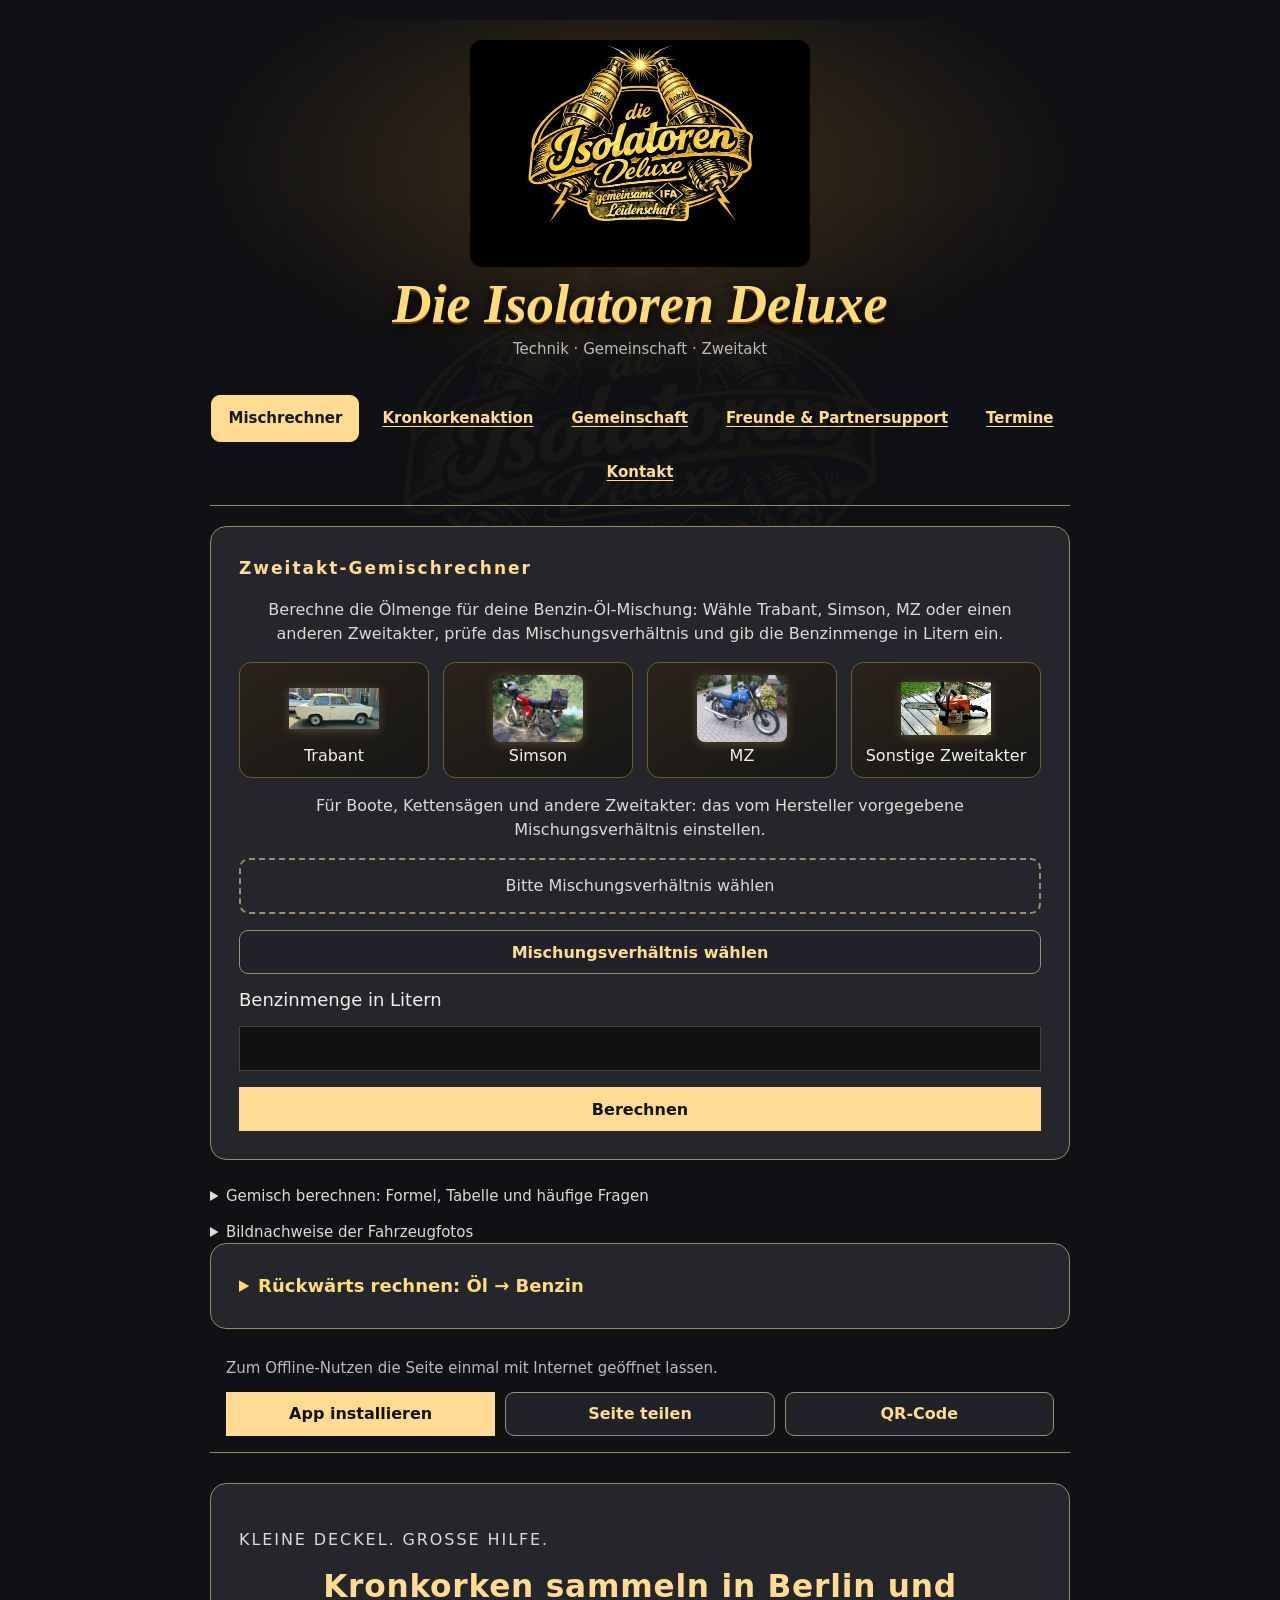
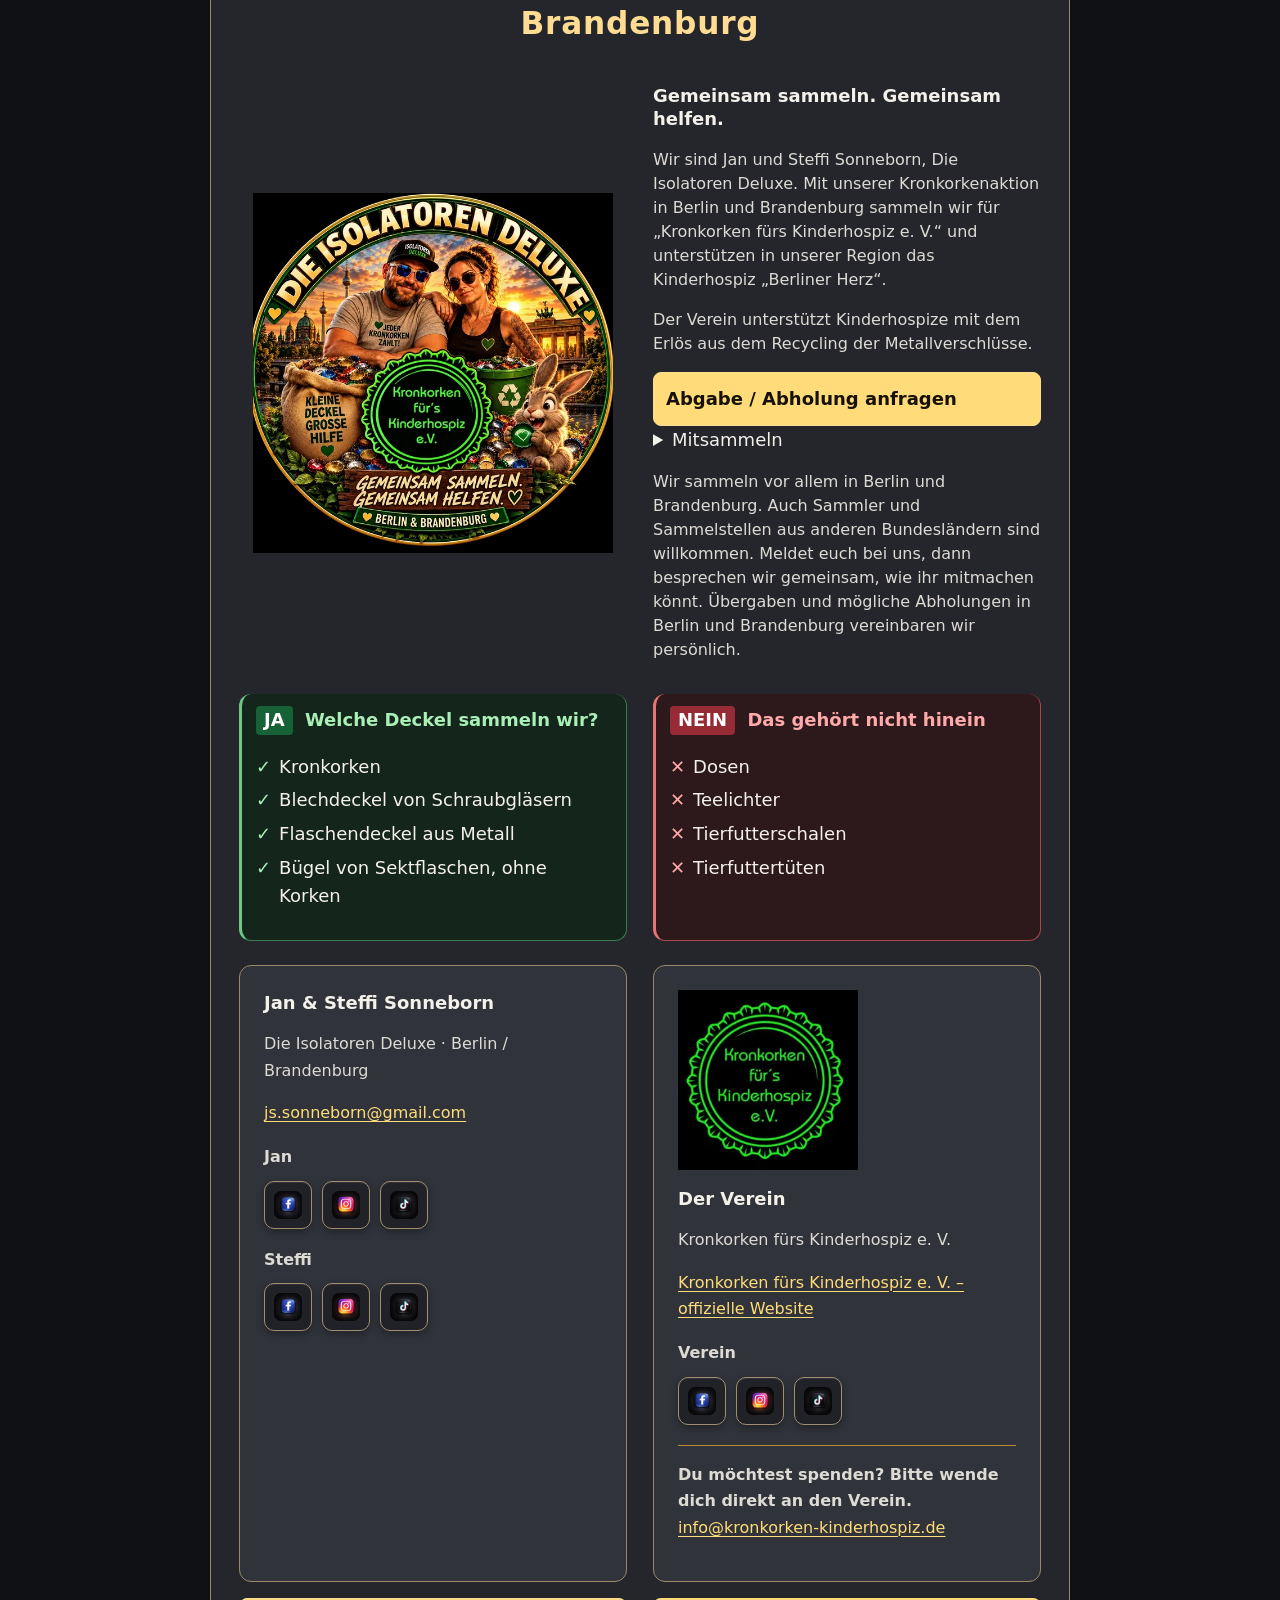
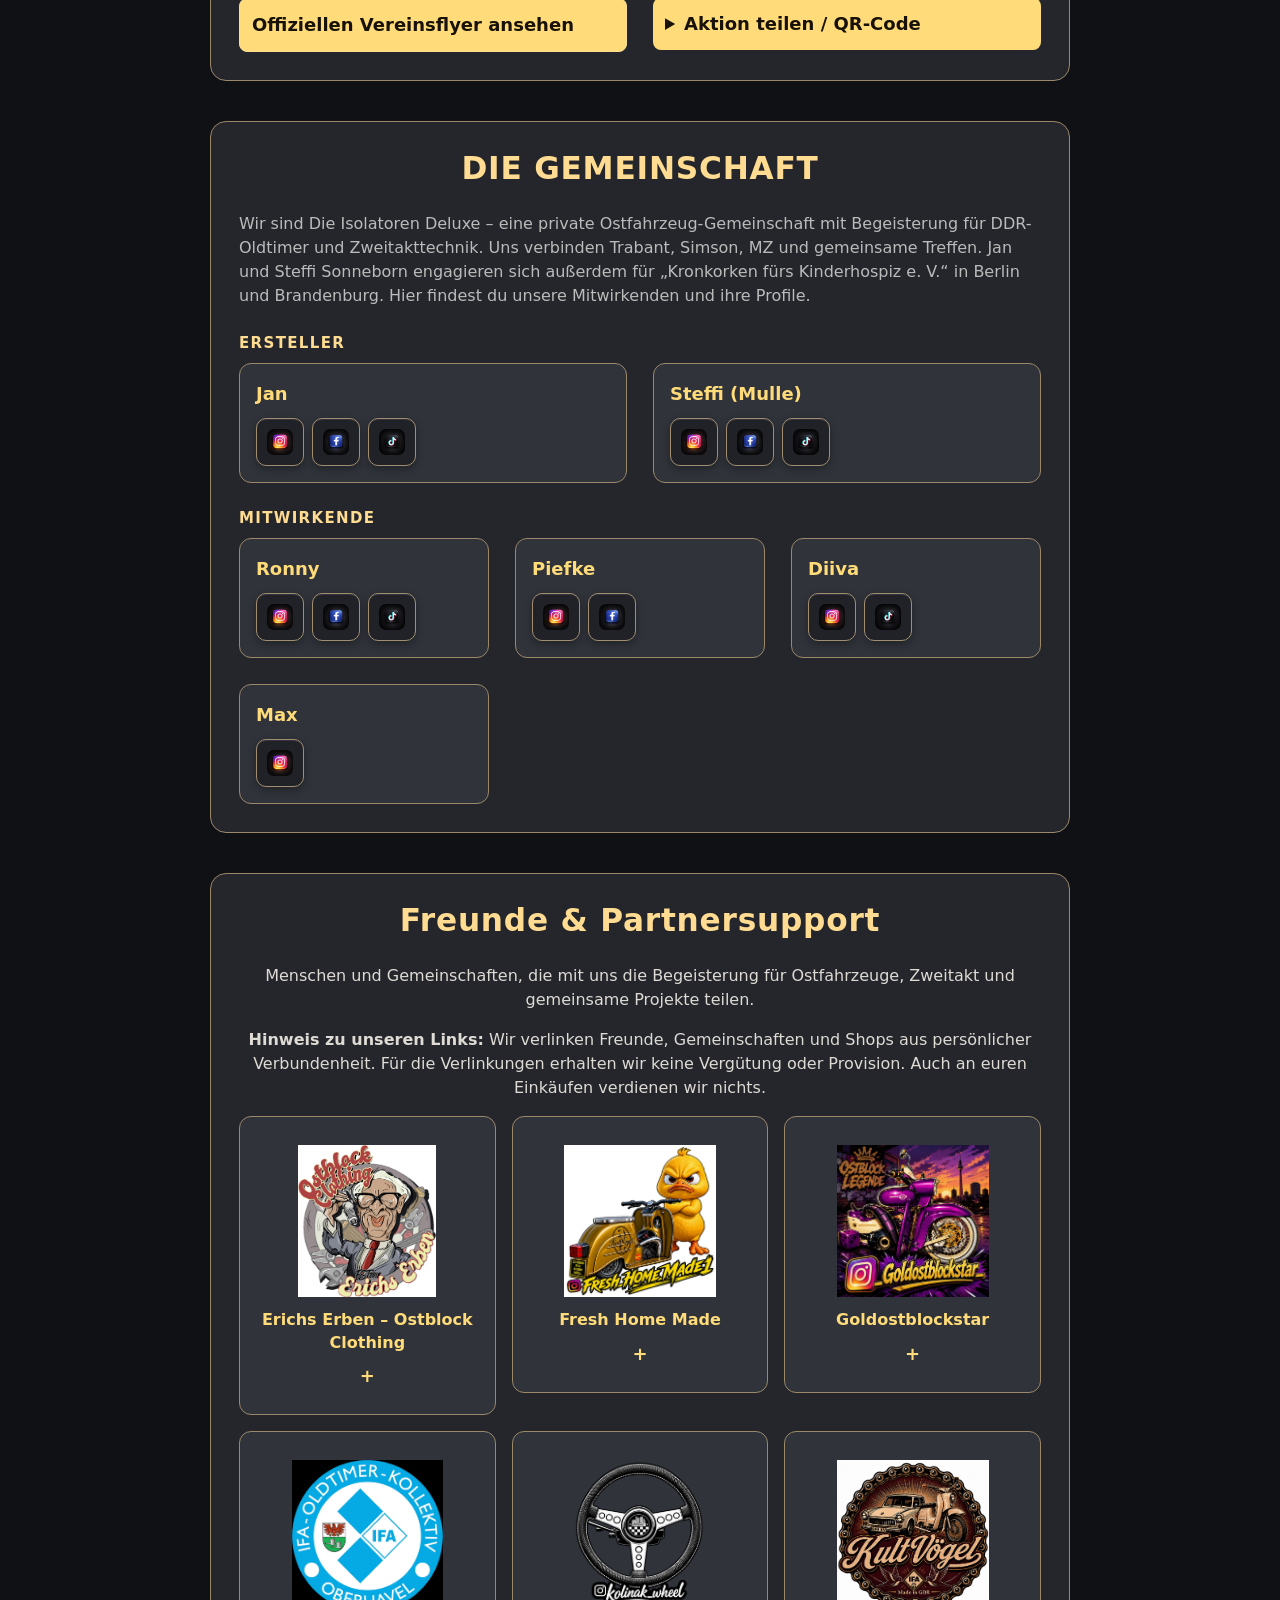
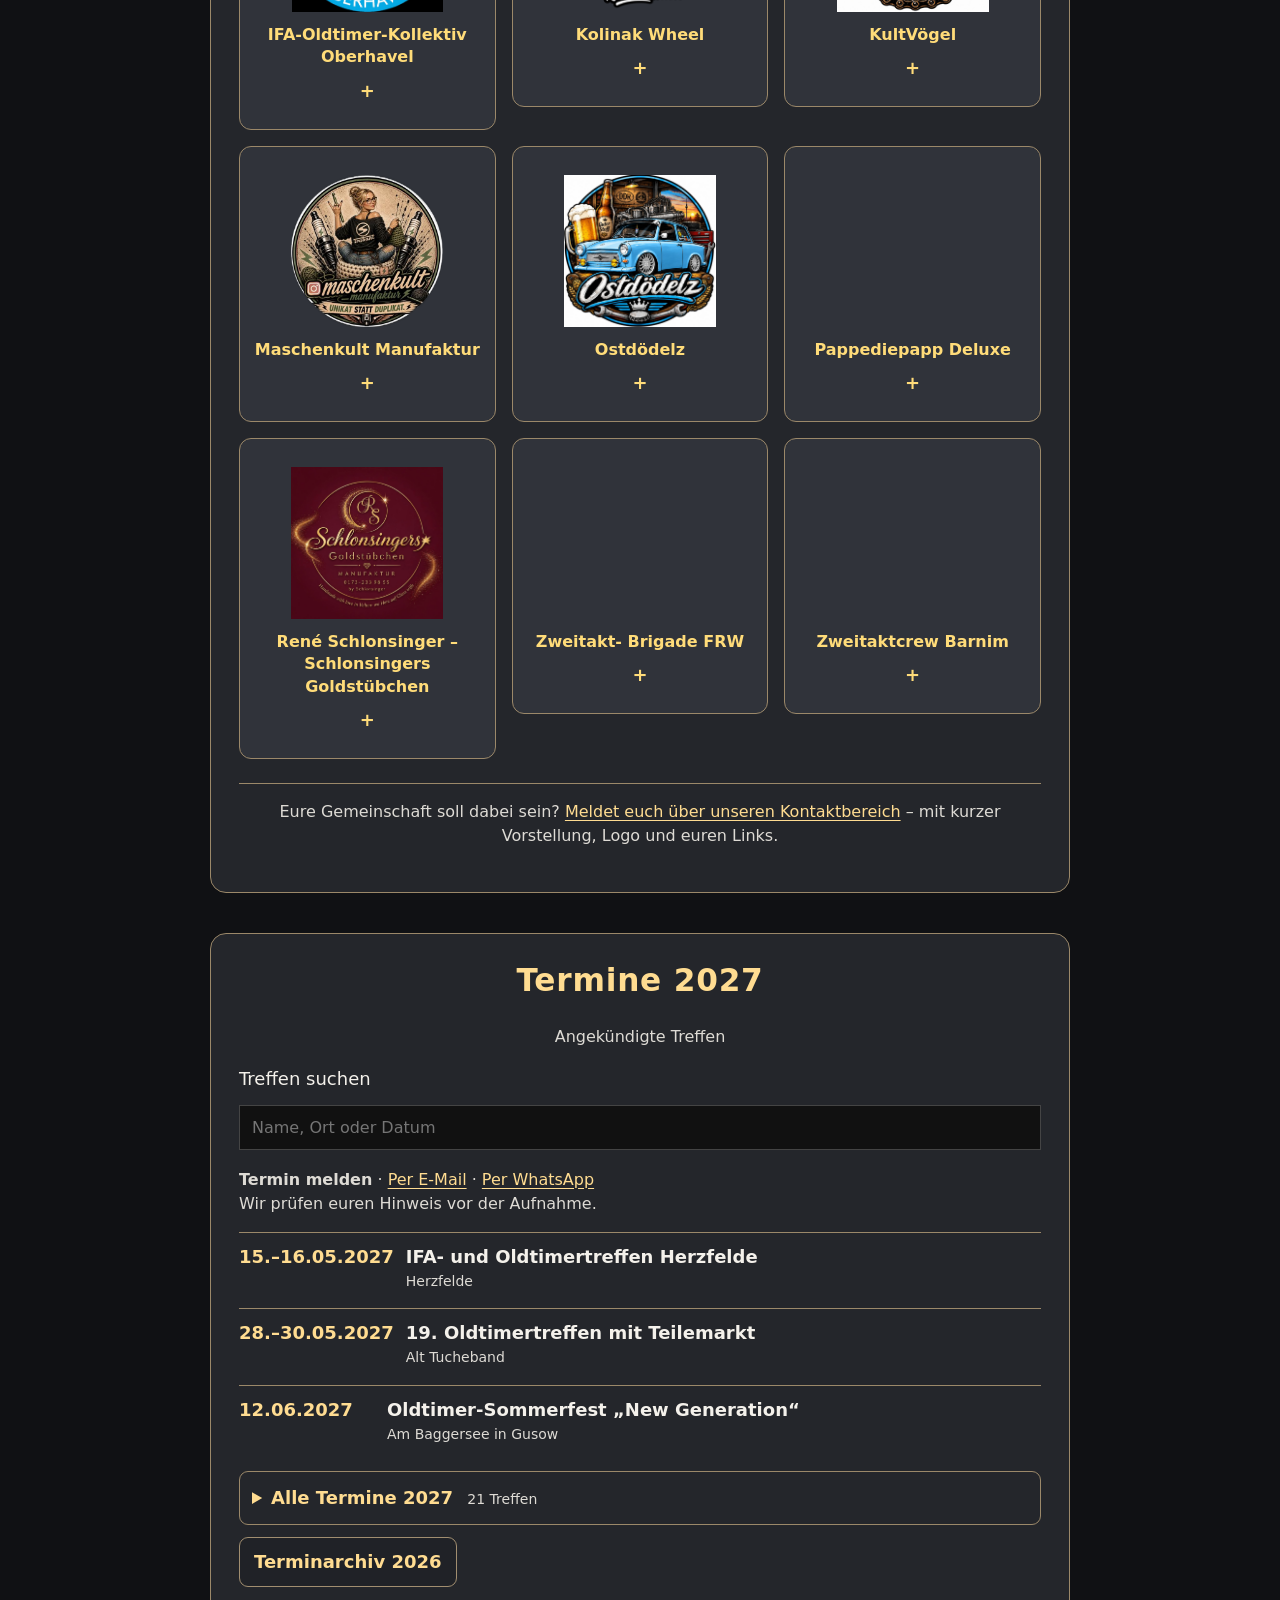
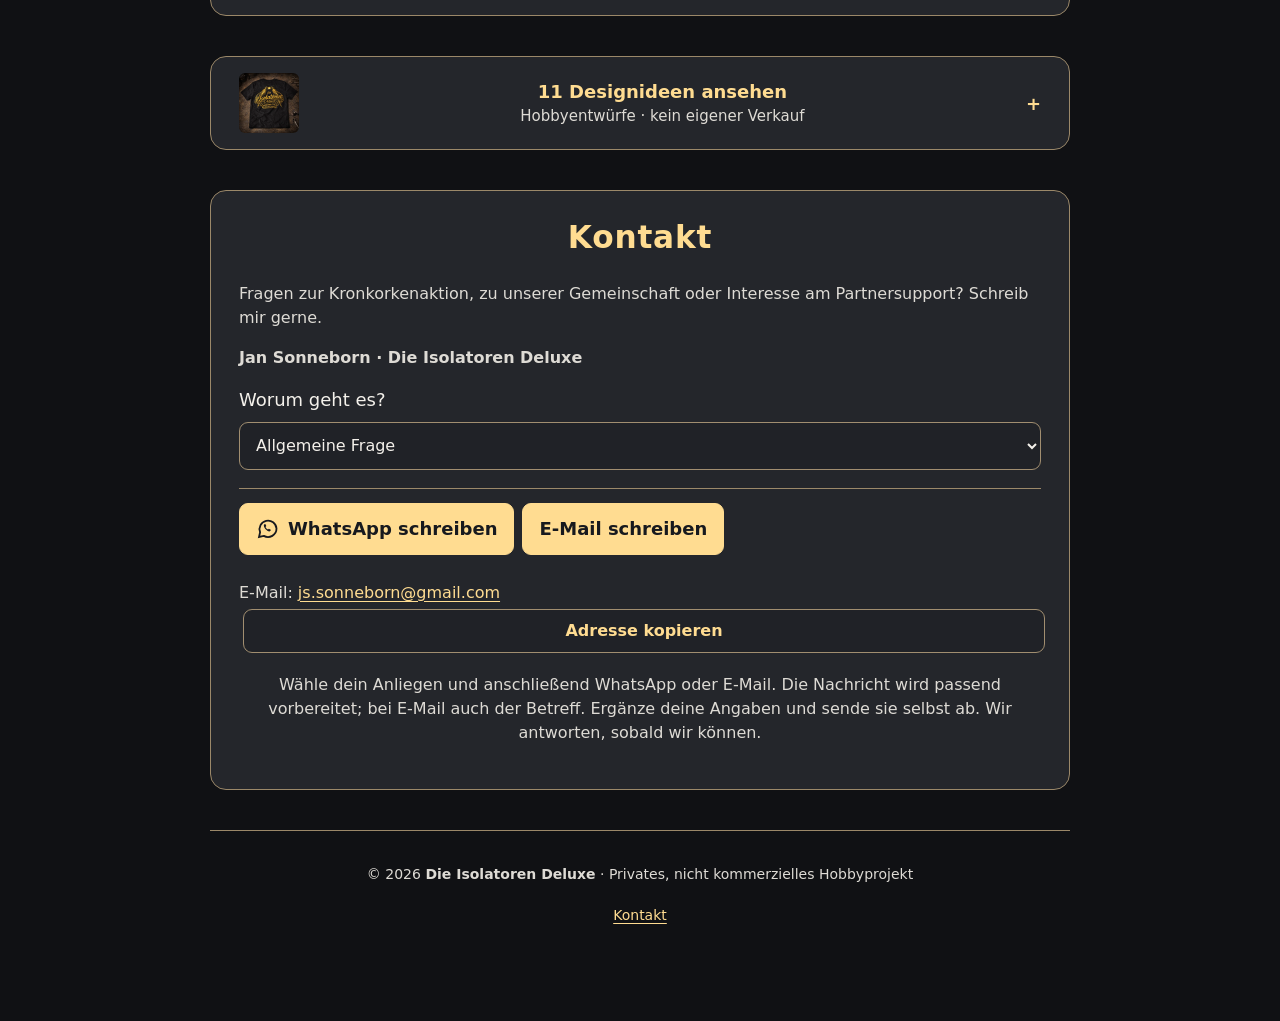
<file: index.html>
<!DOCTYPE html>
<html lang="de">
<head>
  <link rel="sitemap" type="application/xml" href="sitemap.xml">
  <meta charset="UTF-8">
  <meta name="viewport" content="width=device-width, initial-scale=1.0, viewport-fit=cover">

  <!-- TITLE & SEO -->
  <title>Die Isolatoren Deluxe | Zweitakt-Gemischrechner &amp; Gemeinschaft</title>
  <meta name="description" content="Die Isolatoren Deluxe: Ostfahrzeug-Gemeinschaft, kostenloser Zweitakt-Gemischrechner für Trabant, Simson und MZ, Treffen und Kronkorkenaktion in Berlin/Brandenburg.">
  <link rel="canonical" href="https://dieisolatorendeluxe.github.io/isolatoren-deluxe/">
  <meta name="robots" content="index, follow, max-image-preview:large">
  <meta name="author" content="Die Isolatoren Deluxe">
  <meta name="theme-color" content="#0e0e0e">

  <!-- FAVICONS -->
  <link rel="icon" href="app-icon.ico" type="image/x-icon">
  <link rel="icon" href="app-icon-192.png" type="image/png" sizes="192x192">
  <link rel="apple-touch-icon" href="app-icon-180.png" sizes="180x180">

  <!-- PWA / MANIFEST -->
  <link rel="manifest" href="manifest.json">

  <!-- APPLE WEB APP -->
  <meta name="apple-mobile-web-app-capable" content="yes">
  <meta name="apple-mobile-web-app-status-bar-style" content="black">
  <meta name="apple-mobile-web-app-title" content="Gemischrechner">

  <!-- SOCIAL SHARING -->
  <meta property="og:type" content="website">
  <meta property="og:locale" content="de_DE">
  <meta property="og:site_name" content="Die Isolatoren Deluxe">
  <meta property="og:url" content="https://dieisolatorendeluxe.github.io/isolatoren-deluxe/">
  <meta property="og:title" content="Die Isolatoren Deluxe | Zweitakt-Gemischrechner &amp; Gemeinschaft">
  <meta property="og:description" content="Die Isolatoren Deluxe: Ostfahrzeug-Gemeinschaft, kostenloser Zweitakt-Gemischrechner für Trabant, Simson und MZ, Treffen und Kronkorkenaktion in Berlin/Brandenburg.">
  <meta property="og:image" content="https://dieisolatorendeluxe.github.io/isolatoren-deluxe/isolatoren-deluxe-vorschau.jpg">
  <meta property="og:image:alt" content="Die Isolatoren Deluxe – Original-Logo, Zweitakt und Gemeinschaft">
  <meta property="og:image:width" content="1200">
  <meta property="og:image:height" content="630">
  <meta property="og:image:type" content="image/jpeg">
  <meta name="twitter:card" content="summary_large_image">
  <meta name="twitter:title" content="Die Isolatoren Deluxe | Zweitakt-Gemischrechner &amp; Gemeinschaft">
  <meta name="twitter:description" content="Die Isolatoren Deluxe: Ostfahrzeug-Gemeinschaft, kostenloser Zweitakt-Gemischrechner für Trabant, Simson und MZ, Treffen und Kronkorkenaktion in Berlin/Brandenburg.">
  <meta name="twitter:image" content="https://dieisolatorendeluxe.github.io/isolatoren-deluxe/isolatoren-deluxe-vorschau.jpg">
  <meta name="twitter:image:alt" content="Die Isolatoren Deluxe – Original-Logo, Zweitakt und Gemeinschaft">

  <!-- SCHEMA.ORG -->
  <script type="application/ld+json">
{
  "@context": "https://schema.org",
  "@graph": [
    {
      "@type": "Organization",
      "@id": "https://dieisolatorendeluxe.github.io/isolatoren-deluxe/#gemeinschaft-identitaet",
      "name": "Die Isolatoren Deluxe",
      "alternateName": [
        "Isolatoren Deluxe",
        "DieIsolatorenDeluxe"
      ],
      "url": "https://dieisolatorendeluxe.github.io/isolatoren-deluxe/",
      "logo": "https://dieisolatorendeluxe.github.io/isolatoren-deluxe/logo.png",
      "description": "Private Ostfahrzeug-Gemeinschaft mit Begeisterung für DDR-Oldtimer und Zweitakttechnik. Kein kommerzieller Anbieter."
    },
    {
      "@type": "WebSite",
      "@id": "https://dieisolatorendeluxe.github.io/isolatoren-deluxe/#website",
      "url": "https://dieisolatorendeluxe.github.io/isolatoren-deluxe/",
      "name": "Die Isolatoren Deluxe",
      "inLanguage": "de",
      "publisher": {
        "@id": "https://dieisolatorendeluxe.github.io/isolatoren-deluxe/#gemeinschaft-identitaet"
      }
    },
    {
      "@type": "WebPage",
      "@id": "https://dieisolatorendeluxe.github.io/isolatoren-deluxe/",
      "url": "https://dieisolatorendeluxe.github.io/isolatoren-deluxe/",
      "name": "Die Isolatoren Deluxe | Zweitakt-Gemischrechner & Gemeinschaft",
      "description": "Die Isolatoren Deluxe: Ostfahrzeug-Gemeinschaft, kostenloser Zweitakt-Gemischrechner für Trabant, Simson und MZ, Treffen und Kronkorkenaktion in Berlin/Brandenburg.",
      "inLanguage": "de",
      "isPartOf": {
        "@id": "https://dieisolatorendeluxe.github.io/isolatoren-deluxe/#website"
      },
      "about": {
        "@id": "https://dieisolatorendeluxe.github.io/isolatoren-deluxe/#gemeinschaft-identitaet"
      },
      "mainEntity": {
        "@id": "https://dieisolatorendeluxe.github.io/isolatoren-deluxe/#rechner"
      },
      "hasPart": [
        {
          "@id": "https://dieisolatorendeluxe.github.io/isolatoren-deluxe/#kronkorkenaktion"
        },
        {
          "@type": "WebPageElement",
          "@id": "https://dieisolatorendeluxe.github.io/isolatoren-deluxe/#befreundete-gemeinschaften",
          "name": "Freunde & Partnersupport"
        },
        {
          "@type": "WebPageElement",
          "@id": "https://dieisolatorendeluxe.github.io/isolatoren-deluxe/#termine",
          "name": "Ostfahrzeug- und Oldtimertreffen 2027"
        }
      ]
    },
    {
      "@type": "WebApplication",
      "@id": "https://dieisolatorendeluxe.github.io/isolatoren-deluxe/#rechner",
      "url": "https://dieisolatorendeluxe.github.io/isolatoren-deluxe/#rechner",
      "name": "Zweitakt-Gemischrechner – Die Isolatoren Deluxe",
      "alternateName": "2-Takt-Mischrechner",
      "applicationCategory": "UtilitiesApplication",
      "operatingSystem": "All",
      "inLanguage": "de",
      "isAccessibleForFree": true,
      "publisher": {
        "@id": "https://dieisolatorendeluxe.github.io/isolatoren-deluxe/#gemeinschaft-identitaet"
      },
      "description": "Benzin und Zweitaktöl berechnen, rückwärts von Öl auf Benzin rechnen und freie Mischungsverhältnisse 1:X mit ganzen Zahlen von 1 bis 100 einstellen."
    },
    {
      "@type": "Person",
      "@id": "https://dieisolatorendeluxe.github.io/isolatoren-deluxe/#jan-sonneborn",
      "name": "Jan Sonneborn",
      "alternateName": [
        "isolator_jan",
        "mullemannjan"
      ],
      "memberOf": {
        "@id": "https://dieisolatorendeluxe.github.io/isolatoren-deluxe/#gemeinschaft-identitaet"
      },
      "sameAs": [
        "https://www.instagram.com/isolator_jan/",
        "https://www.tiktok.com/@mullemannjan"
      ]
    },
    {
      "@type": "Person",
      "@id": "https://dieisolatorendeluxe.github.io/isolatoren-deluxe/#steffi-sonneborn",
      "name": "Steffi Sonneborn",
      "alternateName": [
        "prinzepessa84",
        "mulle_2020"
      ],
      "memberOf": {
        "@id": "https://dieisolatorendeluxe.github.io/isolatoren-deluxe/#gemeinschaft-identitaet"
      },
      "sameAs": [
        "https://www.instagram.com/prinzepessa84/",
        "https://www.tiktok.com/@mulle_2020"
      ]
    },
    {
      "@type": "WebPageElement",
      "@id": "https://dieisolatorendeluxe.github.io/isolatoren-deluxe/#kronkorkenaktion",
      "name": "Kronkorken sammeln in Berlin und Brandenburg",
      "description": "Jan und Steffi Sonneborn unterstützen die eigenständige Aktion Kronkorken fürs Kinderhospiz e. V. Regional unterstützen sie das Kinderhospiz Berliner Herz. Abgabe und mögliche Abholung nach Absprache.",
      "about": {
        "@type": "Organization",
        "name": "Kronkorken fürs Kinderhospiz e. V.",
        "url": "https://kronkorken-kinderhospiz.de/"
      }
    }
  ]
}
  </script>
  
<style>
:root{
  --bg:#0e0e0e;
  --panel:#191817;
  --border:#433a2c;
  --gold:#e8bd72;
  --text:#f1eeea;
  --green:#a6de71;
}

*{box-sizing:border-box}

body{
  margin:0;
  background:var(--bg);
  color:var(--text);
  font-family:Arial,Helvetica,sans-serif;
}

/* Das Hauptlogo bleibt als Wasserzeichen hinter den Inhaltsflächen. */
body::before{
  content:"";
  position:fixed;
  inset:0;
  background:url("logo.webp") no-repeat center;
  background-size:min(86vw,720px);
  opacity:.12;
  pointer-events:none;
}
.wrapper{
  position:relative;
}

.wrapper{
  max-width:900px;
  margin:auto;
  padding:20px;
}

header{
  text-align:center;
  margin-bottom:40px;
}
header img{max-width:min(340px,100%)}
header p{
  margin-top:10px;
  letter-spacing:2px;
  color:#bbb;
}

.section{
  background:var(--panel);
  border:1px solid var(--border);
  padding:22px;
  margin-bottom:40px;
}
.section h1,
.section h2{
  margin-top:0;
  color:var(--gold);
  letter-spacing:2px;
  font-size:17px;
}
.section p{
  font-size:16px;
  line-height:1.5;
}

button,input{
  width:100%;
  padding:12px;
  font-size:16px;
}
button{
  background:var(--gold);
  border:none;
  font-weight:bold;
  cursor:pointer;
}
button.secondary{
  background:#222;
  border:1px solid #555;
  color:var(--gold);
}
input{
  background:#111;
  border:1px solid #444;
  color:#fff;
  margin-top:12px;
}

/* Fahrzeuge */
.vehicle-grid{
  display:grid;
  grid-template-columns:repeat(4,1fr);
  gap:14px;
}
.vehicle{
  background:#222;
  border:2px solid #222;
  padding:12px;
  text-align:center;
  cursor:pointer;
  transition:all .2s ease;
}
.vehicle img{
  max-width:90px;
  transition:.2s;
}
.vehicle.active{
  border-color:var(--gold);
  box-shadow:0 0 12px rgba(212,170,0,.6);
  transform:translateY(-4px);
}
.vehicle.active img{
  transform:scale(1.15);
  filter:brightness(1.3);
}

/* Ergebnisse */
.result{
  margin-top:16px;
  border:1px solid #333;
  padding:14px;
}
.result-main{
  font-size:22px;
  color:var(--green);
}
.result-info{
  margin-top:6px;
  font-size:13px;
  color:#bbb;
}
.result-humor{
  margin-top:6px;
  font-size:12px;
  color:#9aa58c;
}

/* Modal */
.modal{
  position:fixed;
  inset:0;
  background:rgba(0,0,0,.75);
  display:none;
  align-items:flex-end;
  z-index:1000;
}
.modal.active{display:flex}
.modal-box{
  background:#1a1a1a;
  width:100%;
  max-width:900px;
  margin:auto;
  padding:20px;
  border-top:2px solid #444;
}
.modal-box h3{
  margin-top:0;
  color:var(--gold);
}
.option{
  padding:12px;
  border-bottom:1px solid #333;
  cursor:pointer;
}
.option:hover{background:#222}

/* Termine */
.section ul{
  list-style:none;
  padding-left:0;
}
.section li{
  margin-bottom:6px;
}
.date{
  color:var(--gold);
  font-weight:bold;
  display:inline-block;
  min-width:120px;
}

/* Shop */
.shop-grid{
  display:grid;
  grid-template-columns:repeat(auto-fit,minmax(120px,1fr));
  gap:14px;
}
.shop-grid img{width:100%}

/* Social */
.social a{
  display:flex;
  align-items:center;
  gap:10px;
  padding:10px;
  margin-bottom:8px;
  border:1px solid var(--gold);
  background:#1a1a1a;
  color:var(--gold);
  text-decoration:none;
  font-size:13px;
}
.social img{
  width:20px;
  height:20px;
}

footer{
  text-align:center;
  font-size:11px;
  color:#777;
  margin:40px 0;
}

@media(max-width:600px){
  .vehicle-grid{grid-template-columns:repeat(2,1fr)}
  .date{display:block;min-width:auto}
}
/* ===== GEMEINSCHAFT / SOCIAL ICONS ===== */

.community-block{
  margin-top:10px;
}

.section-subtitle{
  margin-top:26px;
  margin-bottom:10px;
  color:var(--gold);
  letter-spacing:2px;
  font-size:15px;
}

.section-hint{
  font-size:13px;
  color:#aaa;
  margin-bottom:20px;
}

.person-block{
  margin-bottom:26px;
}

.person-name{
  display:block;
  font-size:16px;
  margin-bottom:10px;
}

.social-row{
  display:flex;
  gap:14px;
  flex-wrap:wrap;
}

/* KACHEL */
.social-tile{
  width:88px;
  height:88px;
  background:#151515;
  border:1px solid #333;
  border-radius:12px;
  display:flex;
  flex-direction:column;
  align-items:center;
  justify-content:center;
  gap:6px;
  text-decoration:none;
  transition:all .2s ease;
}

.social-tile:hover{
  border-color:var(--gold);
  box-shadow:0 0 10px rgba(212,170,0,.4);
  transform:translateY(-3px);
}

/* ICON */
.social-tile img{
  width:64px;
  height:64px;
}

/* TEXT UNTER ICON */
.social-tile span{
  font-size:11px;
  color:#bbb;
  letter-spacing:1px;
}

/* Platzhalter */
.person-block.placeholder{
  opacity:.7;
}
.placeholder-text{
  font-size:13px;
  color:#888;
  font-style:italic;
}


button { color:var(--text); }
button:not(.secondary):not(.vehicle):not(.option) { color:#111; }
button:focus-visible, input:focus-visible, a:focus-visible { outline:3px solid var(--gold); outline-offset:3px; }
.vehicle { font-weight:normal; }
.vehicle span { display:block; }
.option { background:#222; color:var(--text); text-align:left; }
label { display:block; margin-top:12px; }
.error { color:#ffb4b4; }
dialog.modal { position:fixed; inset:0; width:min(900px,100%); max-height:90vh; padding:0; border:1px solid #444; color:var(--text); margin:auto; background:var(--panel); }
dialog.modal[open] { display:block; }
dialog::backdrop { background:rgba(0,0,0,.75); }

[hidden] { display:none !important; }
body { padding:env(safe-area-inset-top,0px) env(safe-area-inset-right,0px) env(safe-area-inset-bottom,0px) env(safe-area-inset-left,0px); }
.app-tools { margin:-16px 0 28px; padding:16px; border:1px solid var(--border); background:var(--panel); }
.app-tools p { margin:0 0 12px; font-size:13px; line-height:1.5; color:#bbb; }
.app-tools p:last-child:empty { display:none; }
.app-actions { display:flex; flex-wrap:wrap; gap:10px; }
.app-actions button { flex:1 1 110px; min-height:44px; }
#installApp { flex-basis:100%; }
.qr-image { display:block; width:min(100%,280px); height:auto; margin:16px auto; background:#fff; }
.qr-poster { position:relative; margin:16px auto; max-width:520px; }
.qr-poster-art { display:block; width:100%; height:auto; }
.qr-poster .qr-image { position:absolute; left:27.7%; top:43.85%; width:44.4%; margin:0; height:auto; }
#qrHelp { width:min(96vw,580px); }
.qr-link { color:var(--gold); overflow-wrap:anywhere; }
.save-link { display:inline-block; color:var(--gold); padding:10px 0; min-height:44px; }
.install-icon { display:block; width:64px; height:64px; margin:0 0 12px; border-radius:14px; }
.install-steps { padding-left:24px; }
.install-steps li { margin:0 0 12px; padding-left:4px; }
.install-note { font-size:13px; color:#bbb; }
.browser-choice { display:block; width:100%; margin:8px 0 16px; padding:12px; border:1px solid #777; border-radius:8px; background:#181818; color:#fff; font:inherit; }
#desktopShortcutHelp { margin:16px 0; padding:12px; border:1px solid #777; border-radius:8px; }
#desktopShortcutHelp summary { cursor:pointer; font-weight:bold; }
#browserHelpLink { color:#ffd86b; }
#moreInstallHelp { margin:16px 0; font-size:14px; }
#moreInstallHelp summary { color:var(--gold); cursor:pointer; padding:8px 0; min-height:44px; }
#closeInstallHelp { margin-top:12px; }
#appFeedback:not(:empty) { margin:12px 0 0; }
.social-tile { min-width:88px; min-height:88px; touch-action:manipulation; }
.modal-box { padding-bottom:max(20px,env(safe-area-inset-bottom,0px)); }
.modal-box p, .modal-box li { line-height:1.5; }
@media(prefers-reduced-motion:reduce) { *, *::before, *::after { transition:none !important; animation:none !important; } }
#kronkorkenaktion { scroll-margin-top:16px; overflow-wrap:anywhere; }
#kronkorkenaktion a { color:#ffdc79; }
.action-eyebrow { color:#a6de71; text-transform:uppercase; letter-spacing:.12em; }
.action-grid { display:grid; grid-template-columns:repeat(2,minmax(0,1fr)); gap:16px; }
.action-intro { align-items:center; margin-bottom:16px; }
.action-intro img { width:100%; max-width:360px; height:auto; justify-self:center; }
.action-card { background:#191919; border:1px solid #555; border-radius:12px; padding:16px; }
.action-card h3 { margin-top:0; }
.action-card.rules-yes { border-color:#397b50; background:#14261b; }
.action-card.rules-no { border-color:#a74747; background:#2d191b; }
.action-yes { color:#a9efb6; }
.action-no { color:#ffaaaa; }
.action-social { display:flex; align-items:center; flex-wrap:wrap; gap:8px; }
.action-social a { display:inline-grid; place-items:center; width:44px; height:44px; border:1px solid #777; border-radius:8px; }
.action-social a img { display:block; width:28px; height:28px; }
.social-tile, .action-social a {
  background:linear-gradient(150deg,#29251e,#151515 75%);
  border:1px solid #796343;
  border-radius:14px;
  box-shadow:inset 0 1px 0 #ffffff14,0 3px 8px #0005;
}
.action-social a { width:48px; height:48px; touch-action:manipulation; }
.social-tile img, .action-social a img {
  object-fit:contain;
  border-radius:7px;
}
.social-tile:hover, .action-social a:hover {
  background:linear-gradient(150deg,#3b3020,#191919 75%);
  border-color:#e6bf71;
}
.social-tile:focus-visible, .action-social a:focus-visible {
  outline:2px solid #ffdc79;
  outline-offset:3px;
}
.action-qr-flyer { display:block; width:100%; height:auto; margin:12px auto; border-radius:8px; }
.action-logo { float:right; object-fit:contain; max-width:30%; height:auto; margin-left:8px; }
.action-referral { clear:both; border-top:1px solid #b58b35; padding-top:12px; }
.action-footer { margin-top:16px; align-items:start; }
#kronkorkenaktion .action-primary, .action-footer summary { display:block; background:#ffdc79; color:#181108; border-radius:8px; padding:12px; font-weight:bold; }
.action-footer summary { display:list-item; cursor:pointer; }
@media (max-width:640px) { .action-grid { grid-template-columns:1fr; } }

.section-nav {
  display:flex;
  flex-wrap:wrap;
  justify-content:center;
  gap:8px;
  margin:0 0 20px;
}
.section-nav a, .event-archive summary {
  background:#211c15;
  color:#ffdc79;
  border:1px solid #796343;
  border-radius:10px;
  padding:12px 14px;
  font-weight:bold;
}
.section-nav a { text-decoration:none; }
.section-nav a:hover, .event-archive summary:hover { background:#382d20; }
.section-nav a:focus-visible, .event-archive summary:focus-visible {
  outline:2px solid #ffdc79;
  outline-offset:3px;
}
.event-archive summary { cursor:pointer; }
#rechner, #termine, #gemeinschaft, #merch { scroll-margin-top:16px; }

.site-header {
  display:flex;
  align-items:center;
  gap:clamp(12px,3vw,28px);
  padding:clamp(10px,2vw,20px);
  text-align:left;
  margin-bottom:14px;
  border:1px solid #796343;
  border-radius:16px;
  background:radial-gradient(ellipse at 12% 50%,#403019,#1b1711 50%,#141414 82%);
}
.site-header img {
  width:clamp(88px,22vw,152px);
  height:auto;
  flex:none;
  border-radius:12px;
  box-shadow:0 4px 16px #0009;
}
.site-header strong {
  display:block;
  font-family:Georgia,"Times New Roman",serif;
  font-size:clamp(1.65rem,6vw,3.4rem);
  font-style:italic;
  font-weight:700;
  line-height:1.1;
  color:#ffdc79;
  text-shadow:0 2px 0 #704116,0 4px 12px #000;
}
.site-header p { margin:4px 0 0; font-size:13px; letter-spacing:0; }
.section-nav { justify-content:flex-start; }
.section-nav .nav-primary { background:#ffdc79; color:#21160b; }
#rechner { border-color:#a77f3c; border-radius:14px; margin-bottom:12px; }
.reverse-calculator { border-radius:12px; margin-bottom:12px; padding:14px 18px; }
.reverse-calculator summary { cursor:pointer; color:#ffdc79; font-weight:bold; }
.reverse-calculator summary:focus-visible { outline:2px solid #ffdc79; outline-offset:4px; }
.app-tools { margin:0 0 30px; border-radius:12px; }
.app-actions #installApp { flex-basis:110px; }
#kronkorkenaktion { border-top:3px solid #a6de71; border-radius:14px; }
@media (max-width:640px) {
  .section-nav { gap:6px; margin-bottom:12px; }
  .section-nav a { padding:10px; font-size:13px; }
  #rechner { padding:16px; }
}

.community-grid {
  display:grid;
  grid-template-columns:repeat(auto-fit,minmax(min(100%,230px),1fr));
  gap:12px;
}
.community-founders { grid-template-columns:repeat(auto-fit,minmax(min(100%,300px),1fr)); }
.community-grid .person-block {
  margin:0;
  padding:16px;
  border:1px solid #514433;
  border-radius:12px;
  background:#1b1916;
}
.community-founders .person-block { border-color:#98743e; background:#242017; }
.community-grid .person-name { color:#ffdc79; font-size:18px; }
.community-grid .social-row { gap:8px; }
.community-grid .social-tile { width:48px; height:48px; min-width:48px; min-height:48px; padding:0; }
.community-grid .social-tile img { width:26px; height:26px; }
.community-grid .social-tile span { display:none; }

.archive-list { display:grid; gap:8px; list-style:none; padding:0; }
.archive-list li {
  display:grid;
  grid-template-columns:minmax(116px,auto) 1fr;
  align-items:center;
  gap:12px;
  padding:10px;
  background:#1c1915;
  border:1px solid #544631;
  border-radius:9px;
}
.archive-list .date { background:#392c18; color:#ffdc79; padding:7px; border-radius:6px; text-align:center; }
.event-name { overflow-wrap:anywhere; }
#merch { text-align:center; }
#merch .shop-grid {
  display:flex;
  flex-wrap:wrap;
  justify-content:center;
}
#merch .merch-card { flex:0 0 min(100%,max(160px,calc((100% - 28px) / 3))); }
.merch-card { margin:0; background:#1c1915; border:1px solid #544631; border-radius:12px; overflow:hidden; }
.merch-card a { display:block; background:#121212; }
.merch-card a:focus-visible { outline:2px solid #ffdc79; outline-offset:-3px; }
.merch-card img { display:block; width:100%; aspect-ratio:4/3; object-fit:contain; }
.merch-card figcaption { padding:12px; color:#ffdc79; font-weight:bold; }
@media (max-width:420px) {
  .archive-list li { grid-template-columns:1fr; gap:6px; }
  .archive-list .date { justify-self:start; }
}
/* System fonts keep the page readable even when it is used offline. */
body {
  font-family:system-ui,-apple-system,"Segoe UI",Roboto,Arial,sans-serif;
  font-size:1rem;
  font-size:clamp(1rem,.96rem + .25vw,1.125rem);
  line-height:1.55;
}
.section h2 {
  font-size:1.5rem;
  font-size:clamp(1.375rem,1.15rem + 1vw,2rem);
  line-height:1.18;
  letter-spacing:.025em;
}
#rechner h2 {
  font-size:1.625rem;
  font-size:clamp(1.5rem,1.25rem + 1.3vw,2.25rem);
  overflow-wrap:anywhere;
}
.section h3, .modal h3 { font-size:1.125rem; line-height:1.25; }
.section .section-subtitle { font-size:.9375rem; letter-spacing:.09em; }
.site-header p, .app-tools p, .install-note, #moreInstallHelp,
#mixState, #backState, .section-note { font-size:.9375rem; line-height:1.5; }
.section-note { color:#bbb; }
.section-nav a { font-size:.9375rem; }
button, input, select {
  font-family:inherit;
  font-size:1rem;
  font-size:max(16px,1rem);
}
button, input, select, .section-nav a { min-height:44px; }
@media (max-width:420px) {
  .wrapper { padding:12px; }
  .section { padding:16px; }
  .section-nav a { padding:9px 10px; }
  .site-header img { width:84px; }
}
.site-header {
  border:0;
  border-radius:0;
  background:radial-gradient(ellipse at 12% 50%,#403019,transparent 72%);
}
.section-nav {
  border-bottom:1px solid var(--border);
  padding-bottom:10px;
}
.section-nav a:not(.nav-primary) { border-color:transparent; background:transparent; }
.section-nav a:not(.nav-primary):hover { background:#382d20; }
#kronkorkenaktion, #gemeinschaft, #termine, #merch {
  background:none;
  border:0;
  border-top:1px solid var(--border);
  border-radius:0;
  padding:28px 0 0;
}
#kronkorkenaktion { border-top-color:#6c8e4b; }
.action-grid, .community-grid { gap:clamp(12px,3vw,26px); }
.action-card, .community-grid .person-block {
  background:none;
  border:0;
  border-top:1px solid var(--border);
  border-radius:0;
  padding:14px 0 0;
}
.action-card.rules-yes, .action-card.rules-no {
  background:none;
  padding-inline-start:14px;
  border-top:0;
  border-inline-start:3px solid;
}
.action-card.rules-yes { border-inline-start-color:#70c784; }
.action-card.rules-no { border-inline-start-color:#e87575; }
.community-founders .person-block { border-top-color:#98743e; }
.archive-list li {
  background:none;
  border:0;
  border-bottom:1px solid var(--border);
  border-radius:0;
}
.archive-list .date { background:none; }
.merch-card { border:0; border-radius:0; background:none; }
.merch-card figcaption { padding-inline:0; }
.reverse-calculator, .app-tools {
  background:none;
  border:0;
  border-bottom:1px solid var(--border);
  border-radius:0;
}
.site-header {
  flex-direction:column;
  text-align:center;
  gap:8px;
  background:radial-gradient(ellipse at 50% 40%,#403019,transparent 72%);
}
.site-header img { width:min(380px,85vw,100%); box-shadow:none; }
#rechner { border:0; border-radius:0; background:transparent; padding-inline:0; }
.vehicle {
  border:1px solid #715a37;
  border-radius:12px;
  background:linear-gradient(150deg,#29241b,#171615);
}
.vehicle img.vehicle-photo-compact { width:min(100%,128px); }
.vehicle img { width:min(100%,176px); height:auto; aspect-ratio:4/3; object-fit:contain; border-radius:8px; filter:drop-shadow(0 2px 5px #e8bd7240); }
.vehicle.active { border-color:var(--gold); }
.action-card.rules-yes, .action-card.rules-no { padding:12px 14px; }
.action-card.rules-yes { background:#14261b; --rule-color:#a9efb6; --rule-label:#176137; }
.action-card.rules-no { background:#2d191b; --rule-color:#ffaaaa; --rule-label:#962b36; }
.rule-label {
  display:inline-block;
  padding:3px 8px;
  margin-inline-end:6px;
  border-radius:4px;
  background:var(--rule-label);
  color:#fff;
}
.action-card:is(.rules-yes,.rules-no) ul { list-style:none; padding-inline-start:0; }
.action-card:is(.rules-yes,.rules-no) li { display:flex; gap:8px; }
.rule-icon { color:var(--rule-color); font-weight:bold; flex:none; }
.action-qr-poster {
  margin:14px 0 10px;
  padding:20px 14px;
  text-align:center;
  color:#f1eeea;
  background:radial-gradient(ellipse at top,#213923,#131512 65%);
  border:1px solid #8aa653;
}
.action-qr-poster .action-qr-art { display:block; width:100%; aspect-ratio:1131 / 443; background:url("kronkorken-flyer.webp") center top / 100% auto no-repeat; border-radius:8px; margin-bottom:14px; }
.action-qr-poster strong { display:block; color:#ffdc79; font-size:1.25rem; }
.action-qr-poster p { margin:8px 0; }
.action-qr-poster img { display:block; width:min(100%,240px); height:auto; margin:16px auto; }

#befreundete-gemeinschaften { scroll-margin-top:16px; }
.friends-grid { display:grid; grid-template-columns:repeat(auto-fit,minmax(min(100%,18rem),1fr)); gap:16px; }
.friend-card { width:100%; max-width:32rem; min-width:0; box-sizing:border-box; padding:16px; border:1px solid #997248; border-radius:12px; background:#18130f; }
.friend-card > img { display:block; width:min(100%,220px); height:auto; margin:0 auto 12px; }
.friend-card summary { cursor:pointer; padding:10px 0; color:#ffdc79; font-weight:bold; }
.friend-card a { overflow-wrap:anywhere; }
.friend-card { scroll-margin-top:16px; }
.partner-share { --partner-gold:#d9ae68; --partner-dark:#271314; }
.partner-qr-poster {
  max-width:18rem; margin:0 0 12px; padding:16px; text-align:center;
  color:#fff3dc; background:linear-gradient(155deg,#0b0a09,var(--partner-dark));
  border:2px solid var(--partner-gold); border-radius:12px;
}
.partner-qr-poster img { display:block; height:auto; margin:0 auto 12px; }
.partner-qr-art { width:100%; border-radius:0; }
.partner-share [role="status"] { overflow-wrap:anywhere; }
.section > h2,
#kronkorkenaktion > h2,
.section > .section-note {
  text-align:center;
}
.section-nav {
  justify-content:center;
}
.friend-card {
  justify-self:center;
}
.partner-qr-poster {
  margin-inline:auto;
}
.friends-grid { grid-template-columns:repeat(2,minmax(0,1fr)); align-items:start; }
@media (max-width:680px) { .friends-grid { grid-template-columns:1fr; } }
.friend-card > img { height:clamp(120px,25vw,180px); object-fit:contain; }
.partner-actions [role="status"], [data-share-feedback] { display:block; overflow-wrap:anywhere; }
.partner-social { display:flex; flex-wrap:wrap; gap:8px; }
.partner-social .social-tile { width:44px; height:44px; min-width:44px; min-height:44px; padding:0; }
.partner-social svg, .partner-label svg, .partner-label img { width:24px; height:24px; }
.partner-label { display:inline-flex; align-items:center; gap:7px; }
.partner-qr-grid { display:grid; grid-template-columns:repeat(auto-fit,minmax(min(100%,10rem),1fr)); gap:8px; }
.partner-qr-grid .partner-qr-poster { width:100%; box-sizing:border-box; padding:8px; }
.partner-qr-code { width:min(100%,208px); background:white; }

.friends-grid { grid-template-columns:repeat(4,minmax(0,1fr)); }
.friend-card { padding:10px; }
.friend-card:has(.partner-card-details[open]) { grid-column:span 2; max-width:none; }
.partner-card-details > summary { display:flex; flex-direction:column; align-items:center; text-align:center; gap:8px; overflow-wrap:anywhere; }
.partner-card-details > summary img { width:100%; height:clamp(86px,16vw,150px); object-fit:contain; }
.partner-card-details > summary::after { content:"+"; }
.partner-card-details[open] > summary::after { content:"−"; }
@media (max-width:760px) { .friends-grid { grid-template-columns:repeat(2,minmax(0,1fr)); } }
.partner-invitation { margin-top:24px; padding-top:16px; border-top:1px solid var(--border); text-align:center; }
.partner-invitation p { margin:0 auto 12px; max-width:42rem; }
.partner-invitation-link { display:inline-flex; align-items:center; min-height:44px; padding:0 16px; border-radius:8px; background:#ffdc79; color:#21160b; font-weight:700; }
.partner-contact { margin-top:12px !important; overflow-wrap:anywhere; }
.partner-contact button { margin:4px; }
.partner-contact [role="status"] { display:block; }
</style>
<link rel="stylesheet" href="theme.css">
</head>

<body>
<div class="wrapper">

<header class="site-header">
  <img src="logo.webp" alt="Original-Logo der Isolatoren Deluxe" width="152" height="152" fetchpriority="high" decoding="async">
  <div><strong>Die Isolatoren Deluxe</strong><p>Technik · Gemeinschaft · Zweitakt</p></div>
</header>
<nav class="section-nav" aria-label="Seitenbereiche">
  <a class="nav-primary" href="#rechner">Mischrechner</a>
  <a href="#kronkorkenaktion">Kronkorkenaktion</a>
  <a href="#gemeinschaft">Gemeinschaft</a>
  <a href="#befreundete-gemeinschaften">Freunde &amp; Partnersupport</a>
  <a href="#termine">Termine</a>
  <a href="#kontakt">Kontakt</a>
</nav>

<!-- MISCHRECHNER -->
<div class="section" id="rechner">
<h1>Zweitakt-Gemischrechner</h1>
<p class="section-note">
Berechne die Ölmenge für deine Benzin-Öl-Mischung: Wähle Trabant, Simson, MZ oder einen anderen Zweitakter, prüfe das Mischungsverhältnis und gib die Benzinmenge in Litern ein.
</p>

<div class="vehicle-grid">
  <button type="button" class="vehicle" data-name="Trabant" data-rec="50" aria-pressed="false"><img src="foto-trabi.webp" alt=""><span>Trabant</span></button>
  <button type="button" class="vehicle" data-name="Simson" data-rec="50" aria-pressed="false"><img src="foto-simson.webp" alt=""><span>Simson</span></button>
  <button type="button" class="vehicle" data-name="MZ" data-rec="50" aria-pressed="false"><img src="foto-mz.webp" alt=""><span>MZ</span></button>
  <button type="button" class="vehicle" data-name="Sonstige Zweitakter" data-rec="" aria-pressed="false"><img class="vehicle-photo-compact" src="foto-kettensaege.jpg" alt=""><span>Sonstige Zweitakter</span></button>
</div>
<p class="section-note">Für Boote, Kettensägen und andere Zweitakter: das vom Hersteller vorgegebene Mischungsverhältnis einstellen.</p>

<p id="mixState" class="section-note"></p>
<p id="activeRatioBadge" class="ratio-badge" role="status">Bitte Mischungsverhältnis wählen</p>

<button class="secondary" onclick="openRatioModal()">Mischungsverhältnis wählen</button>
<label for="fuelInput">Benzinmenge in Litern</label>
<input type="number" id="fuelInput" min="0" step="any" inputmode="decimal" aria-describedby="mixError">
<p id="mixError" class="error" role="alert"></p>
<button onclick="calculateMix()">Berechnen</button>
<div class="result" role="status" id="mixResult" style="display:none;"></div>
</div>

<details class="section-note calculator-help" id="gemisch-hilfe">
  <summary>Gemisch berechnen: Formel, Tabelle und häufige Fragen</summary>
  <h2>Wie viel Zweitaktöl brauche ich?</h2>
  <p>Für eine Mischung 1 : X rechnest du: <strong>Benzin in Litern × 1.000 ÷ X = Öl in Millilitern</strong>. Bei 1 : 50 kommen auf 50 Teile Benzin ein Teil Zweitaktöl. Auf 5 Liter Benzin sind das 100 ml Öl.</p>
  <div style="overflow-x:auto"><table><caption>Rechenbeispiele – keine Motor-Empfehlung</caption><thead><tr><th scope="col">Benzin</th><th scope="col">1 : 25</th><th scope="col">1 : 33</th><th scope="col">1 : 40</th><th scope="col">1 : 50</th><th scope="col">1 : 100</th></tr></thead><tbody>
  <tr><th scope="row">1 Liter</th><td>40 ml</td><td>≈ 30 ml</td><td>25 ml</td><td>20 ml</td><td>10 ml</td></tr>
  <tr><th scope="row">5 Liter</th><td>200 ml</td><td>≈ 152 ml</td><td>125 ml</td><td>100 ml</td><td>50 ml</td></tr>
  <tr><th scope="row">10 Liter</th><td>400 ml</td><td>≈ 303 ml</td><td>250 ml</td><td>200 ml</td><td>100 ml</td></tr>
  </tbody></table></div>
  <h3>Welches Verhältnis passt zu Trabant, Simson oder MZ?</h3>
  <p>Prüfe die Vorgabe für deinen Motor in der Betriebsanleitung. Modell, Motorvariante und Umbauten können einen Unterschied machen. Die Fahrzeugauswahl ersetzt diese Prüfung nicht. Für andere Zweitakter wie Boote und Kettensägen lässt sich das Verhältnis frei von 1 : 1 bis 1 : 100 einstellen. Der Rechner ist für Benzin-Öl-Gemisch bestimmt; Fahrzeuge mit Viertaktmotor benötigen diese Berechnung nicht.</p>
  <h3>Kann ich von der Ölmenge zurückrechnen?</h3>
  <p>Ja. Öffne „Rückwärts rechnen: Öl → Benzin“, wähle das Verhältnis und gib die Ölmenge ein. Bei 100 ml Öl und 1 : 50 sind es 5 Liter Benzin.</p>
  <h3>Funktioniert der Gemischrechner auch unterwegs?</h3>
  <p>Du kannst ihn kostenlos ohne Anmeldung im Browser verwenden, das Ergebnis teilen oder kopieren und die Seite als Web-App speichern. Nach dem ersten vollständigen Laden ist der Rechner auch offline nutzbar. Profile und externe Links benötigen Internet.</p>
</details>

<details class="section-note">
  <summary>Bildnachweise der Fahrzeugfotos</summary>
  <ul>
    <li>Trabant 601 S – Image by Renée Kools via Wikimedia Commons, CC-BY-4.0. <a href="https://commons.wikimedia.org/wiki/File:Cream_Trabant_601_S_side_view.jpg">Originalfoto</a> · <a href="https://creativecommons.org/licenses/by/4.0/">Lizenz</a></li>
    <li>Simson S51 – Yarl, Wikimedia Commons. <a href="https://commons.wikimedia.org/wiki/File:Simson_S51.jpg">Originalfoto</a> · <a href="https://creativecommons.org/licenses/by-sa/2.5/">CC BY-SA 2.5</a></li>
    <li>MZ ETZ 250 – Thargor wetton, Wikimedia Commons. <a href="https://commons.wikimedia.org/wiki/File:MZ_ETZ250.JPG">Originalfoto</a> · <a href="https://creativecommons.org/licenses/by-sa/3.0/">CC BY-SA 3.0</a></li>
    <li>Stihl MS 170 – Bene16 und Hic et nunc, Wikimedia Commons (verkleinert). <a href="https://commons.wikimedia.org/wiki/File:Stihl_MS_170.JPG">Originalfoto</a> · <a href="https://creativecommons.org/licenses/by-sa/3.0/">CC BY-SA 3.0</a></li>
  </ul>
  <p>Für die Website verkleinert und als WebP gespeichert. Die jeweilige Lizenz gilt auch für diese Fassungen.</p>
</details>
<!-- RÜCKRECHNER -->
<details class="section reverse-calculator">
<summary>Rückwärts rechnen: Öl → Benzin</summary>

<p id="backState" class="section-note">
Aktives Mischungsverhältnis: <strong>keines gewählt</strong>
</p>

<button class="secondary" onclick="openBackModal()">Mischungsverhältnis wählen</button>
<label for="oilInput">Ölmenge in ml</label>
<input type="number" id="oilInput" min="0" step="any" inputmode="decimal" aria-describedby="backError">
<p id="backError" class="error" role="alert"></p>
<button onclick="calculateBack()">Berechnen</button>

<div class="result" role="status" id="backResult" style="display:none;"></div>
</details>
<section class="app-tools" aria-label="Web-App und Teilen">
 <p id="connectionStatus" role="status">Rechner für unterwegs – auch ohne Internet nutzbar, sobald die App gespeichert ist.</p>
 <div class="app-actions">
  <button id="installApp" type="button" aria-haspopup="dialog">App installieren</button>
  <button id="shareApp" type="button" class="secondary">Seite teilen</button>
  <button id="showQRCode" type="button" class="secondary" aria-haspopup="dialog">QR-Code</button>
 </div>
 <p id="appFeedback" role="status"></p>
</section>

<section class="section" id="kronkorkenaktion" aria-labelledby="kronkorken-title">
  <p class="action-eyebrow">Kleine Deckel. Große Hilfe.</p>
  <h2 id="kronkorken-title">Kronkorken sammeln in Berlin und Brandenburg</h2>
  <div class="action-grid action-intro">
    <img src="kronkorken-region.webp" alt="Jan und Steffi sammeln Kronkorken in Berlin und Brandenburg" width="640" height="640" loading="lazy">
    <div>
      <h3>Gemeinsam sammeln. Gemeinsam helfen.</h3>
      <p>Wir sind Jan und Steffi Sonneborn, Die Isolatoren Deluxe. Mit unserer Kronkorkenaktion in Berlin und Brandenburg sammeln wir für „Kronkorken fürs Kinderhospiz e. V.“ und unterstützen in unserer Region das Kinderhospiz „Berliner Herz“.</p>
      <p>Der Verein unterstützt Kinderhospize mit dem Erlös aus dem Recycling der Metallverschlüsse.</p>
      <a class="action-primary" href="mailto:js.sonneborn@gmail.com?subject=Kronkorkenaktion%20Berlin%20und%20Brandenburg">Abgabe / Abholung anfragen</a>
      <details>
        <summary>Mitsammeln</summary>
        <p><strong>Ich möchte sammeln</strong><br>Du sammelst Kronkorken und Metalldeckel und stimmst die Übergabe mit uns ab.<br><a href="mailto:js.sonneborn@gmail.com?subject=Kronkorkenaktion%20%E2%80%93%20Ich%20m%C3%B6chte%20sammeln&amp;body=Hallo%20Jan%20und%20Steffi%2C%0D%0A%0D%0Aich%20m%C3%B6chte%20bei%20eurer%20Kronkorkenaktion%20mitsammeln.%0D%0A%0D%0AMein%20Name%3A%20%0D%0AMein%20Ort%3A%20%0D%0A%0D%0AViele%20Gr%C3%BC%C3%9Fe" aria-label="Ich möchte sammeln per E-Mail">Per E-Mail</a> · <a href="https://wa.me/491749837499?text=Hallo%20Jan%20und%20Steffi%2C%0D%0A%0D%0Aich%20m%C3%B6chte%20bei%20eurer%20Kronkorkenaktion%20mitsammeln.%0D%0A%0D%0AMein%20Name%3A%20%0D%0AMein%20Ort%3A%20%0D%0A%0D%0AViele%20Gr%C3%BC%C3%9Fe" aria-label="Ich möchte sammeln per WhatsApp">Per WhatsApp</a></p>
        <p><strong>Wir möchten Sammelstelle werden</strong><br>Ihr nehmt Kronkorken und Metalldeckel von anderen an und stimmt die Weitergabe mit uns ab.<br><a href="mailto:js.sonneborn@gmail.com?subject=Kronkorkenaktion%20%E2%80%93%20Wir%20m%C3%B6chten%20Sammelstelle%20werden&amp;body=Hallo%20Jan%20und%20Steffi%2C%0D%0A%0D%0Awir%20m%C3%B6chten%20Sammelstelle%20f%C3%BCr%20eure%20Kronkorkenaktion%20werden.%0D%0A%0D%0AName%20unserer%20Gruppe%20oder%20Einrichtung%3A%20%0D%0AOrt%3A%20%0D%0AKontaktperson%3A%20%0D%0A%0D%0AViele%20Gr%C3%BC%C3%9Fe" aria-label="Wir möchten Sammelstelle werden per E-Mail">Per E-Mail</a> · <a href="https://wa.me/491749837499?text=Hallo%20Jan%20und%20Steffi%2C%0D%0A%0D%0Awir%20m%C3%B6chten%20Sammelstelle%20f%C3%BCr%20eure%20Kronkorkenaktion%20werden.%0D%0A%0D%0AName%20unserer%20Gruppe%20oder%20Einrichtung%3A%20%0D%0AOrt%3A%20%0D%0AKontaktperson%3A%20%0D%0A%0D%0AViele%20Gr%C3%BC%C3%9Fe" aria-label="Wir möchten Sammelstelle werden per WhatsApp">Per WhatsApp</a></p>
      </details>
      <p>Wir sammeln vor allem in Berlin und Brandenburg. Auch Sammler und Sammelstellen aus anderen Bundesländern sind willkommen. Meldet euch bei uns, dann besprechen wir gemeinsam, wie ihr mitmachen könnt. Übergaben und mögliche Abholungen in Berlin und Brandenburg vereinbaren wir persönlich.</p>
    </div>
  </div>
  <div class="action-grid">
    <div class="action-card rules-yes"><h3 class="action-yes"><span class="rule-label">JA</span> Welche Deckel sammeln wir?</h3>
      <ul role="list">
        <li><span class="rule-icon" aria-hidden="true">✓</span> Kronkorken</li>
        <li><span class="rule-icon" aria-hidden="true">✓</span> Blechdeckel von Schraubgläsern</li>
        <li><span class="rule-icon" aria-hidden="true">✓</span> Flaschendeckel aus Metall</li>
        <li><span class="rule-icon" aria-hidden="true">✓</span> Bügel von Sektflaschen, ohne Korken</li>
      </ul>
    </div>
    <div class="action-card rules-no"><h3 class="action-no"><span class="rule-label">NEIN</span> Das gehört nicht hinein</h3>
      <ul role="list">
        <li><span class="rule-icon" aria-hidden="true">✕</span> Dosen</li>
        <li><span class="rule-icon" aria-hidden="true">✕</span> Teelichter</li>
        <li><span class="rule-icon" aria-hidden="true">✕</span> Tierfutterschalen</li>
        <li><span class="rule-icon" aria-hidden="true">✕</span> Tierfuttertüten</li>
      </ul>
    </div>
    </div>
  <div class="action-grid action-contacts">
    <div class="action-card action-contact"><h3>Jan &amp; Steffi Sonneborn</h3>
      <p>Die Isolatoren Deluxe · Berlin / Brandenburg</p>
      <p><a href="mailto:js.sonneborn@gmail.com">js.sonneborn@gmail.com</a></p>
      <p class="action-social"><strong>Jan</strong> <a href="https://www.facebook.com/share/1Gk158Fub9" aria-label="Jan auf Facebook"><img src="icon_facebook.webp" alt="" width=28 height=28 loading=lazy></a> <a href="https://www.instagram.com/isolator_jan/" aria-label="Jan auf Instagram"><img src="icon_instagram.webp" alt="" width=28 height=28 loading=lazy></a> <a href="https://www.tiktok.com/@mullemannjan" aria-label="Jan auf TikTok"><img src="icon_tiktok.webp" alt="" width=28 height=28 loading=lazy></a></p>
      <p class="action-social"><strong>Steffi</strong> <a href="https://www.facebook.com/share/184oxeF15g/" aria-label="Steffi auf Facebook"><img src="icon_facebook.webp" alt="" width=28 height=28 loading=lazy></a> <a href="https://www.instagram.com/prinzepessa84/" aria-label="Steffi auf Instagram"><img src="icon_instagram.webp" alt="" width=28 height=28 loading=lazy></a> <a href="https://www.tiktok.com/@mulle_2020" aria-label="Steffi auf TikTok"><img src="icon_tiktok.webp" alt="" width=28 height=28 loading=lazy></a></p>
    </div>
    <div class="action-card action-contact">
      <img class="action-logo" src="kronkorken-verein.webp" width="96" height="96" alt="Logo von Kronkorken fürs Kinderhospiz e. V." loading="lazy">
      <h3>Der Verein</h3>
      <p>Kronkorken fürs Kinderhospiz e. V.</p>
      <p><a href="https://kronkorken-kinderhospiz.de/">Kronkorken fürs Kinderhospiz e. V. – offizielle Website</a></p>
      <p class="action-social"><strong>Verein</strong> <a href="https://www.facebook.com/groups/2481106385498380" aria-label="Verein auf Facebook"><img src="icon_facebook.webp" alt="" width=28 height=28 loading=lazy></a> <a href="https://www.instagram.com/kronkorken_kinderhospizev/" aria-label="Verein auf Instagram"><img src="icon_instagram.webp" alt="" width=28 height=28 loading=lazy></a> <a href="https://www.tiktok.com/@kronkorkenkinderhospiz24" aria-label="Verein auf TikTok"><img src="icon_tiktok.webp" alt="" width=28 height=28 loading=lazy></a></p>
      <p class="action-referral"><strong>Du möchtest spenden? Bitte wende dich direkt an den Verein.</strong><br>
        <a href="mailto:info@kronkorken-kinderhospiz.de">info@kronkorken-kinderhospiz.de</a>
      </p>
    </div>
  </div>
  <div class="action-grid action-footer">
    <a class="action-primary" href="kronkorken-flyer.webp">Offiziellen Vereinsflyer ansehen</a>
    <details>
      <summary>Aktion teilen / QR-Code</summary>
      <figure class="action-qr-poster">
        <span class="action-qr-art" aria-hidden="true"></span>
        <strong>Kleine Deckel. Große Hilfe.</strong>
        <p>Kronkorkenaktion · Berlin und Brandenburg</p>
        <img src="kronkorken-qr.png" width="512" height="512" alt="QR-Code direkt zur Kronkorkenaktion" loading="lazy">
        <figcaption>Scannen und die Aktion in Berlin und Brandenburg teilen</figcaption>
      </figure>
      <a href="https://dieisolatorendeluxe.github.io/isolatoren-deluxe/#kronkorkenaktion">Direktlink zur Kronkorkenaktion</a>
    </details>
  </div>
</section>

<!-- GEMEINSCHAFT -->
<div class="section" id="gemeinschaft">
  <h2>DIE GEMEINSCHAFT</h2>

  <p style="margin-bottom:24px;color:#bbb;">
    Wir sind Die Isolatoren Deluxe – eine private Ostfahrzeug-Gemeinschaft mit Begeisterung für DDR-Oldtimer und Zweitakttechnik. Uns verbinden Trabant, Simson, MZ und gemeinsame Treffen. Jan und Steffi Sonneborn engagieren sich außerdem für „Kronkorken fürs Kinderhospiz e. V.“ in Berlin und Brandenburg. Hier findest du unsere Mitwirkenden und ihre Profile.
  </p>

  <div class="community-block">

    <!-- ERSTELLER -->
    <h3 class="section-subtitle">ERSTELLER</h3>

    <div class="community-grid community-founders">
    <!-- JAN -->
    <div class="person-block">
      <strong class="person-name">Jan</strong>
      <div class="social-row">
        <a href="https://www.instagram.com/isolator_jan" target="_blank" rel="noopener noreferrer external" class="social-tile" aria-label="Jan auf Instagram (öffnet neues Fenster)">
          <img src="icon_instagram.webp" alt="" width="64" height="64" loading="lazy" decoding="async"><span>Instagram</span>
        </a>
        <a href="https://www.facebook.com/share/1Gk158Fub9" target="_blank" rel="noopener noreferrer external" class="social-tile" aria-label="Jan auf Facebook (öffnet neues Fenster)">
          <img src="icon_facebook.webp" alt="" width="64" height="64" loading="lazy" decoding="async"><span>Facebook</span>
        </a>
        <a href="https://www.tiktok.com/@mullemannjan" target="_blank" rel="noopener noreferrer external" class="social-tile" aria-label="Jan auf TikTok (öffnet neues Fenster)">
          <img src="icon_tiktok.webp" alt="" width="64" height="64" loading="lazy" decoding="async"><span>TikTok</span>
        </a>
      </div>
    </div>

    <!-- MULLE -->
    <div class="person-block">
      <strong class="person-name">Steffi (Mulle)</strong>
      <div class="social-row">
        <a href="https://www.instagram.com/prinzepessa84" target="_blank" rel="noopener noreferrer external" class="social-tile" aria-label="Mulle auf Instagram (öffnet neues Fenster)">
          <img src="icon_instagram.webp" alt="" width="64" height="64" loading="lazy" decoding="async"><span>Instagram</span>
        </a>
        <a href="https://www.facebook.com/share/184oxeF15g/" target="_blank" rel="noopener noreferrer external" class="social-tile" aria-label="Mulle auf Facebook (öffnet neues Fenster)">
          <img src="icon_facebook.webp" alt="" width="64" height="64" loading="lazy" decoding="async"><span>Facebook</span>
        </a>
        <a href="https://www.tiktok.com/@mulle_2020" target="_blank" rel="noopener noreferrer external" class="social-tile" aria-label="Mulle auf TikTok (öffnet neues Fenster)">
          <img src="icon_tiktok.webp" alt="" width="64" height="64" loading="lazy" decoding="async"><span>TikTok</span>
        </a>
      </div>
    </div>

    </div>

    <!-- MITWIRKENDE -->
    <h3 class="section-subtitle">MITWIRKENDE</h3>

    <div class="community-grid">
    <!-- Ronny -->
    <div class="person-block">
      <strong class="person-name">Ronny</strong>
      <div class="social-row">
        <a href="https://www.instagram.com/ronny.buttkau" target="_blank" rel="noopener noreferrer external" class="social-tile" aria-label="Ronny auf Instagram (öffnet neues Fenster)">
          <img src="icon_instagram.webp" alt="" width="64" height="64" loading="lazy" decoding="async"><span>Instagram</span>
        </a>
        <a href="https://www.facebook.com/share/1CHzpmpkCp/" target="_blank" rel="noopener noreferrer external" class="social-tile" aria-label="Ronny auf Facebook (öffnet neues Fenster)">
          <img src="icon_facebook.webp" alt="" width="64" height="64" loading="lazy" decoding="async"><span>Facebook</span>
        </a>
        <a href="https://www.tiktok.com/@_ronny89_" target="_blank" rel="noopener noreferrer external" class="social-tile" aria-label="Ronny auf TikTok (öffnet neues Fenster)">
          <img src="icon_tiktok.webp" alt="" width="64" height="64" loading="lazy" decoding="async"><span>TikTok</span>
        </a>
      </div>
    </div>

    <!-- Piefke -->
    <div class="person-block">
      <strong class="person-name">Piefke</strong>
      <div class="social-row">
        <a href="https://www.instagram.com/isolator_piefke" target="_blank" rel="noopener noreferrer external" class="social-tile" aria-label="Piefke auf Instagram (öffnet neues Fenster)">
          <img src="icon_instagram.webp" alt="" width="64" height="64" loading="lazy" decoding="async"><span>Instagram</span>
        </a>
        <a href="https://www.facebook.com/share/1AbPofk5Xe/" target="_blank" rel="noopener noreferrer external" class="social-tile" aria-label="Piefke auf Facebook (öffnet neues Fenster)">
          <img src="icon_facebook.webp" alt="" width="64" height="64" loading="lazy" decoding="async"><span>Facebook</span>
        </a>
      </div>
    </div>

    <!-- Diiva -->
    <div class="person-block">
      <strong class="person-name">Diiva</strong>
      <div class="social-row">
        <a href="https://www.instagram.com/_diiva_91" target="_blank" rel="noopener noreferrer external" class="social-tile" aria-label="Diiva auf Instagram (öffnet neues Fenster)">
          <img src="icon_instagram.webp" alt="" width="64" height="64" loading="lazy" decoding="async"><span>Instagram</span>
        </a>
        <a href="https://www.tiktok.com/@the_queen_of_diamant" target="_blank" rel="noopener noreferrer external" class="social-tile" aria-label="Diiva auf TikTok (öffnet neues Fenster)">
          <img src="icon_tiktok.webp" alt="" width="64" height="64" loading="lazy" decoding="async"><span>TikTok</span>
        </a>
      </div>
    </div>

    <!-- Max -->
    <div class="person-block">
      <strong class="person-name">Max</strong>
      <div class="social-row">
        <a href="https://www.instagram.com/zweitakter601" target="_blank" rel="noopener noreferrer external" class="social-tile" aria-label="Max auf Instagram (öffnet neues Fenster)">
          <img src="icon_instagram.webp" alt="" width="64" height="64" loading="lazy" decoding="async"><span>Instagram</span>
        </a>
      </div>
    </div>

    </div>
  </div>
</div>

<!-- TERMINE -->
<section class="section" id="befreundete-gemeinschaften" aria-labelledby="friends-title">
  <h2 id="friends-title">Freunde &amp; Partnersupport</h2>
  <p class="section-note">Menschen und Gemeinschaften, die mit uns die Begeisterung für Ostfahrzeuge, Zweitakt und gemeinsame Projekte teilen.</p>
  <p class="section-note"><strong>Hinweis zu unseren Links:</strong> Wir verlinken Freunde, Gemeinschaften und Shops aus persönlicher Verbundenheit. Für die Verlinkungen erhalten wir keine Vergütung oder Provision. Auch an euren Einkäufen verdienen wir nichts.</p>
  <div class="friends-grid">
    <article class="friend-card" id="erichs-erben">
      <details class="partner-card-details" name="partner-gallery">
        <summary><img src="partner-erichs-erben.jpg" width="1391" height="1529" alt="" loading="lazy" decoding="async"><strong>Erichs Erben – Ostblock Clothing</strong></summary>
        <div class="partner-card-body">
      <p>Bekleidung und Accessoires mit Ostblock-Motiven, verbunden mit der Ostfahrzeugszene.</p>
      <div class="partner-social"><a class="social-tile" href="https://www.erichs-erben.de/" aria-label="Erichs Erben – Ostblock Clothing – Website besuchen"><svg viewBox="0 0 24 24" aria-hidden="true"><circle cx="12" cy="12" r="9" fill="none" stroke="currentColor" stroke-width="2"/><path d="M3 12h18M12 3c-5 5-5 13 0 18 5-5 5-13 0-18z" fill="none" stroke="currentColor"/></svg></a> <a class="social-tile" href="https://www.facebook.com/share/19XfgMuoqj/" aria-label="Erichs Erben – Ostblock Clothing – Facebook"><img src="icon_facebook.webp" alt="" width="28" height="28" loading="lazy"></a> <a class="social-tile" href="https://www.instagram.com/erichserben/" aria-label="Erichs Erben – Ostblock Clothing – Instagram"><img src="icon_instagram.webp" alt="" width="28" height="28" loading="lazy"></a> <a class="social-tile" href="https://www.tiktok.com/@erichs_erben" aria-label="Erichs Erben – Ostblock Clothing – TikTok"><img src="icon_tiktok.webp" alt="" width="28" height="28" loading="lazy"></a> <a class="social-tile" href="https://www.youtube.com/@erichserben" aria-label="Erichs Erben – Ostblock Clothing – YouTube"><svg viewBox="0 0 24 24" aria-hidden="true"><rect x="1" y="4" width="22" height="16" rx="5" fill="#e21"/><path d="m10 8 6 4-6 4z" fill="white"/></svg></a></div>
      <details class="partner-share">
        <summary>QR-Code anzeigen</summary>
        <div class="partner-qr-grid">
          <figure class="partner-qr-poster">
            <figcaption class="partner-label"><svg viewBox="0 0 24 24" aria-hidden="true"><circle cx="12" cy="12" r="9" fill="none" stroke="currentColor" stroke-width="2"/><path d="M3 12h18M12 3c-5 5-5 13 0 18 5-5 5-13 0-18z" fill="none" stroke="currentColor"/></svg> Website besuchen</figcaption>
            <img class="partner-qr-code" src="partner-erichs-erben-erichs-erben-qr-motiv.png" width="800" height="1060" loading="lazy" alt="QR-Code: Website besuchen">
            <a href="partner-erichs-erben-erichs-erben-qr-motiv.png" download>PNG herunterladen</a> · <a href="partner-erichs-erben-erichs-erben-qr-motiv.png" data-share-entry>QR-Code teilen</a>
          </figure>
        </div>
      </details>
      <p class="partner-actions"><a data-share-entry href="#erichs-erben">Eintrag teilen</a></p>
    </div>
      </details>
    </article>
    <article class="friend-card" id="fresh-home-made">
      <details class="partner-card-details" name="partner-gallery">
        <summary><img src="partner-fresh-home-made.jpg" width="1250" height="1250" alt="" loading="lazy" decoding="async"><strong>Fresh Home Made</strong></summary>
        <div class="partner-card-body">
      <p>Die gelbe Ente auf der Schwalbe in mattem Olivgrün ist Kevins Markenzeichen. Der Typ, der auf seiner Schwalbe jede Limbo gewinnt. 😉 Passt in die Welt.</p>
      <div class="partner-social"><a class="social-tile" href="https://www.instagram.com/fresh_home_made1/" aria-label="Fresh Home Made – Instagram"><img src="icon_instagram.webp" alt="" width="28" height="28" loading="lazy"></a> <a class="social-tile" href="https://www.tiktok.com/@fresh_home_made" aria-label="Fresh Home Made – TikTok"><img src="icon_tiktok.webp" alt="" width="28" height="28" loading="lazy"></a></div>
      <p><a class="partner-label" href="https://www.mofamerch.de/collections/fresh-home-made-1"><svg viewBox="0 0 24 24" aria-hidden="true"><path d="M4 8h16l1 13H3zm4 0V6a4 4 0 0 1 8 0v2" fill="none" stroke="currentColor" stroke-width="2"/></svg> Hier MERCH shoppen</a></p>
      <details class="partner-share">
        <summary>QR-Code anzeigen</summary>
        <div class="partner-qr-grid">
          <figure class="partner-qr-poster">
            <figcaption class="partner-label"><svg viewBox="0 0 24 24" aria-hidden="true"><path d="M4 8h16l1 13H3zm4 0V6a4 4 0 0 1 8 0v2" fill="none" stroke="currentColor" stroke-width="2"/></svg> Hier MERCH shoppen</figcaption>
            <img class="partner-qr-code" src="partner-fresh-home-made-mofamerch-qr-motiv.png" width="800" height="1060" loading="lazy" alt="QR-Code: Hier MERCH shoppen">
            <a href="partner-fresh-home-made-mofamerch-qr-motiv.png" download>PNG herunterladen</a> · <a href="partner-fresh-home-made-mofamerch-qr-motiv.png" data-share-entry>QR-Code teilen</a>
          </figure>
        </div>
      </details>
      <p class="partner-actions"><a data-share-entry href="#fresh-home-made">Eintrag teilen</a></p>
    </div>
      </details>
    </article>
    <article class="friend-card" id="goldostblockstar">
      <details class="partner-card-details" name="partner-gallery">
        <summary><img src="partner-goldostblockstar.jpg" width="1254" height="1254" alt="" loading="lazy" decoding="async"><strong>Goldostblockstar</strong></summary>
        <div class="partner-card-body">
      <p>Eine violett-goldene Simson vor Berliner Skyline steht für die Verbindung zur Ostfahrzeugkultur.</p>
      <div class="partner-social"><a class="social-tile" href="https://www.instagram.com/_goldostblockstar_/" aria-label="Goldostblockstar – Instagram"><img src="icon_instagram.webp" alt="" width="28" height="28" loading="lazy"></a> <a class="social-tile" href="https://www.tiktok.com/@ostblockvogel" aria-label="Goldostblockstar – TikTok"><img src="icon_tiktok.webp" alt="" width="28" height="28" loading="lazy"></a></div>
      <p><a class="partner-label" href="https://www.mofamerch.de/collections/goldostblockstar"><svg viewBox="0 0 24 24" aria-hidden="true"><path d="M4 8h16l1 13H3zm4 0V6a4 4 0 0 1 8 0v2" fill="none" stroke="currentColor" stroke-width="2"/></svg> Hier MERCH shoppen</a></p>
      <details class="partner-share">
        <summary>QR-Code anzeigen</summary>
        <div class="partner-qr-grid">
          <figure class="partner-qr-poster">
            <figcaption class="partner-label"><svg viewBox="0 0 24 24" aria-hidden="true"><path d="M4 8h16l1 13H3zm4 0V6a4 4 0 0 1 8 0v2" fill="none" stroke="currentColor" stroke-width="2"/></svg> Hier MERCH shoppen</figcaption>
            <img class="partner-qr-code" src="partner-goldostblockstar-mofamerch-qr-motiv.png" width="800" height="1060" loading="lazy" alt="QR-Code: Hier MERCH shoppen">
            <a href="partner-goldostblockstar-mofamerch-qr-motiv.png" download>PNG herunterladen</a> · <a href="partner-goldostblockstar-mofamerch-qr-motiv.png" data-share-entry>QR-Code teilen</a>
          </figure>
        </div>
      </details>
      <p class="partner-actions"><a data-share-entry href="#goldostblockstar">Eintrag teilen</a></p>
    </div>
      </details>
    </article>
    <article class="friend-card" id="ifa-oldtimer-kollektiv-oberhavel"><details class="partner-card-details" name="partner-gallery"><summary><img src="partner-ifa-oldtimer-kollektiv.jpg" width="1354" height="1354" alt="Original-Logo des IFA-Oldtimer-Kollektivs Oberhavel" loading="lazy" decoding="async"><strong>IFA-Oldtimer-Kollektiv Oberhavel</strong></summary><div class="partner-card-body"><p>Das IFA-Oldtimer-Kollektiv Oberhavel widmet sich Oldtimern und IFA-Fahrzeugen aus der Region Oberhavel. Auf seinen Social-Media-Kanälen gibt das Kollektiv Einblicke in diese Fahrzeugwelt.</p><div class="partner-social"><a class="social-tile" href="https://www.youtube.com/@ifa-oldtimer-kollektiv-ohv" aria-label="IFA-Oldtimer-Kollektiv Oberhavel auf YouTube"><svg viewBox="0 0 24 24" aria-hidden="true"><rect x="1" y="4" width="22" height="16" rx="5" fill="#e21"/><path d="m10 8 6 4-6 4z" fill="white"/></svg></a> <a class="social-tile" href="https://www.facebook.com/share/1ChkuAd9fu/" aria-label="IFA-Oldtimer-Kollektiv Oberhavel auf Facebook"><img src="icon_facebook.webp" width="28" height="28" alt="" loading="lazy"></a> <a class="social-tile" href="https://www.tiktok.com/@ifaoldtimerkollekt" aria-label="IFA-Oldtimer-Kollektiv Oberhavel auf TikTok"><img src="icon_tiktok.webp" width="28" height="28" alt="" loading="lazy"></a> <a class="social-tile" href="https://www.instagram.com/ifa_oldtimer_kollektiv_ohv2/" aria-label="IFA-Oldtimer-Kollektiv Oberhavel auf Instagram"><img src="icon_instagram.webp" width="28" height="28" alt="" loading="lazy"></a></div><details class="partner-share"><summary>QR-Code anzeigen</summary><figure class="partner-qr-poster"><figcaption>Facebook</figcaption><img class="partner-qr-code" src="partner-ifa-oldtimer-kollektiv-facebook-qr.png" width="800" height="1060" loading="lazy" alt="QR-Motiv mit Original-Logo zur Facebook-Seite des IFA-Oldtimer-Kollektivs Oberhavel"><a href="partner-ifa-oldtimer-kollektiv-facebook-qr.png" download>PNG herunterladen</a> · <a href="partner-ifa-oldtimer-kollektiv-facebook-qr.png" data-share-entry>QR-Code teilen</a></figure></details><p class="partner-actions"><a data-share-entry href="#ifa-oldtimer-kollektiv-oberhavel">Eintrag teilen</a></p></div></details></article>
    <article class="friend-card" id="kolinak-wheel"><details class="partner-card-details" name="partner-gallery"><summary><img src="partner-kolinak.png" width="1227" height="1282" alt="Original-Logo von Kolinak Wheel" loading="lazy" decoding="async"><strong>Kolinak Wheel</strong></summary><div class="partner-card-body"><p>Trabant, Škoda, Wartburg – alte Lenkräder neu aufgewertet. Der Sattler für das typische Tschechen-Lenkrad und unser Sattler des Vertrauens.</p><div class="partner-social"><a class="social-tile" href="https://www.facebook.com/share/19toUfMnDG/" aria-label="Kolinak Wheel auf Facebook"><img src="icon_facebook.webp" width="28" height="28" alt="" loading="lazy"></a> <a class="social-tile" href="https://www.instagram.com/kolinak_wheel/" aria-label="Kolinak Wheel auf Instagram"><img src="icon_instagram.webp" width="28" height="28" alt="" loading="lazy"></a> <a class="social-tile" href="https://www.tiktok.com/@kolinak_wheel" aria-label="Kolinak Wheel auf TikTok"><img src="icon_tiktok.webp" width="28" height="28" alt="" loading="lazy"></a></div><details class="partner-share"><summary>QR-Code anzeigen</summary><figure class="partner-qr-poster"><figcaption>Instagram</figcaption><img class="partner-qr-code" src="partner-kolinak-instagram-qr.png" width="800" height="1060" loading="lazy" alt="Schwarz-silbernes QR-Motiv mit Original-Logo zum Instagram-Profil von Kolinak Wheel"><a href="partner-kolinak-instagram-qr.png" download>PNG herunterladen</a> · <a href="partner-kolinak-instagram-qr.png" data-share-entry>QR-Code teilen</a></figure></details><p class="partner-actions"><a data-share-entry href="#kolinak-wheel">Eintrag teilen</a></p></div></details></article>
    <article class="friend-card" id="kultvoegel">
      <details class="partner-card-details" name="partner-gallery">
        <summary><img src="partner-kultvoegel.jpg" width="1500" height="1500" alt="" loading="lazy" decoding="async"><strong>KultVögel</strong></summary>
        <div class="partner-card-body">
      <p>Trabant, Schwalbe und IFA verbinden uns mit den KultVögeln.</p>
      <div class="partner-social"><a class="social-tile" href="https://www.facebook.com/share/1Fpf43XR7w/" aria-label="KultVögel – Facebook"><img src="icon_facebook.webp" alt="" width="28" height="28" loading="lazy"></a> <a class="social-tile" href="https://www.instagram.com/kltvgl/" aria-label="KultVögel – Instagram"><img src="icon_instagram.webp" alt="" width="28" height="28" loading="lazy"></a> <a class="social-tile" href="https://www.tiktok.com/@kultvgel" aria-label="KultVögel – TikTok"><img src="icon_tiktok.webp" alt="" width="28" height="28" loading="lazy"></a> <a class="social-tile" href="https://www.youtube.com/@kultvogel3324" aria-label="KultVögel – YouTube"><svg viewBox="0 0 24 24" aria-hidden="true"><rect x="1" y="4" width="22" height="16" rx="5" fill="#e21"/><path d="m10 8 6 4-6 4z" fill="white"/></svg></a> <a class="social-tile" href="https://whatsapp.com/channel/0029VaV5GaE9sBI3LRwkUP1i" aria-label="KultVögel – WhatsApp"><svg viewBox="0 0 24 24" aria-hidden="true"><path d="M3 21l1.3-4A9 9 0 1 1 8 20z" fill="#168451" stroke="white"/><path d="M8 7c-3 4 5 11 8 8l1-2-3-1-1 1c-2-1-3-2-4-4l1-1-1-2z" fill="white"/></svg></a></div>
      <details class="partner-share">
        <summary>QR-Code anzeigen</summary>
        <div class="partner-qr-grid">
          <figure class="partner-qr-poster">
            <figcaption class="partner-label"><img src="icon_instagram.webp" alt="" width="28" height="28" loading="lazy"> Instagram</figcaption>
            <img class="partner-qr-code" src="partner-kultvoegel-instagram-qr-motiv.png" width="800" height="1060" loading="lazy" alt="QR-Code: Instagram">
            <a href="partner-kultvoegel-instagram-qr-motiv.png" download>PNG herunterladen</a> · <a href="partner-kultvoegel-instagram-qr-motiv.png" data-share-entry>QR-Code teilen</a>
          </figure>
          <figure class="partner-qr-poster">
            <figcaption class="partner-label"><svg viewBox="0 0 24 24" aria-hidden="true"><path d="M3 21l1.3-4A9 9 0 1 1 8 20z" fill="#168451" stroke="white"/><path d="M8 7c-3 4 5 11 8 8l1-2-3-1-1 1c-2-1-3-2-4-4l1-1-1-2z" fill="white"/></svg> WhatsApp-Kanal</figcaption>
            <img class="partner-qr-code" src="partner-kultvoegel-whatsapp-qr-motiv.png" width="800" height="1060" loading="lazy" alt="QR-Code: WhatsApp-Kanal">
            <a href="partner-kultvoegel-whatsapp-qr-motiv.png" download>PNG herunterladen</a> · <a href="partner-kultvoegel-whatsapp-qr-motiv.png" data-share-entry>QR-Code teilen</a>
          </figure>
        </div>
      </details>
      <p class="partner-actions"><a data-share-entry href="#kultvoegel">Eintrag teilen</a></p>
    </div>
      </details>
    </article>
    <article class="friend-card" id="maschenkult-manufaktur">
      <details class="partner-card-details" name="partner-gallery">
        <summary><img src="partner-maschenkult-manufaktur.png" width="488" height="488" alt="" loading="lazy" decoding="async"><strong>Maschenkult Manufaktur</strong></summary>
        <div class="partner-card-body">
      <p>Handarbeit trifft Ostfahrzeugkultur. Unikat statt Duplikat.</p>
      <div class="partner-social"><a class="social-tile" href="https://www.instagram.com/maschenkult_manufaktur/" aria-label="Maschenkult Manufaktur – Instagram"><img src="icon_instagram.webp" alt="" width="28" height="28" loading="lazy"></a></div>
      <details class="partner-share">
        <summary>QR-Code anzeigen</summary>
        <div class="partner-qr-grid">
          <figure class="partner-qr-poster">
            <figcaption class="partner-label"><img src="icon_instagram.webp" alt="" width="28" height="28" loading="lazy"> Instagram</figcaption>
            <img class="partner-qr-code" src="partner-maschenkult-manufaktur-instagram-qr-motiv.png" width="800" height="1060" loading="lazy" alt="QR-Code zum Instagram-Profil der Maschenkult Manufaktur">
            <a href="partner-maschenkult-manufaktur-instagram-qr-motiv.png" download>PNG herunterladen</a> · <a href="partner-maschenkult-manufaktur-instagram-qr-motiv.png" data-share-entry>QR-Code teilen</a>
          </figure>
        </div>
      </details>
      <p class="partner-actions"><a data-share-entry href="#maschenkult-manufaktur">Eintrag teilen</a></p>
    </div>
      </details>
    </article>
    <article class="friend-card" id="ostdoedelz">
      <details class="partner-card-details" name="partner-gallery">
        <summary><img src="partner-ostdoedelz.jpg" width="1254" height="1254" alt="" loading="lazy" decoding="async"><strong>Ostdödelz</strong></summary>
        <div class="partner-card-body">
      <p>Mit blauem Trabant im Logo und einer gemeinsamen Begeisterung für Ostfahrzeuge. Große Unterstützer unseres Kronkorkenprojekts in Mecklenburg-Vorpommern.</p>
      <div class="partner-social"><a class="social-tile" href="https://www.facebook.com/share/19hocYQGrH/" aria-label="Ostdödelz – Facebook"><img src="icon_facebook.webp" alt="" width="28" height="28" loading="lazy"></a> <a class="social-tile" href="https://www.instagram.com/ostdoedelz/" aria-label="Ostdödelz – Instagram"><img src="icon_instagram.webp" alt="" width="28" height="28" loading="lazy"></a> <a class="social-tile" href="https://www.tiktok.com/@ostdoedel" aria-label="Ostdödelz – TikTok"><img src="icon_tiktok.webp" alt="" width="28" height="28" loading="lazy"></a> <a class="social-tile" href="https://www.youtube.com/@ostdodelz" aria-label="Ostdödelz – YouTube"><svg viewBox="0 0 24 24" aria-hidden="true"><rect x="1" y="4" width="22" height="16" rx="5" fill="#e21"/><path d="m10 8 6 4-6 4z" fill="white"/></svg></a></div>
      <details class="partner-share">
        <summary>QR-Code anzeigen</summary>
        <div class="partner-qr-grid">
          <figure class="partner-qr-poster">
            <figcaption class="partner-label"><svg viewBox="0 0 24 24" aria-hidden="true"><rect x="1" y="4" width="22" height="16" rx="5" fill="#e21"/><path d="m10 8 6 4-6 4z" fill="white"/></svg> YouTube</figcaption>
            <img class="partner-qr-code" src="partner-ostdoedelz-youtube-qr-motiv.png" width="800" height="1060" loading="lazy" alt="QR-Code: YouTube">
            <a href="partner-ostdoedelz-youtube-qr-motiv.png" download>PNG herunterladen</a> · <a href="partner-ostdoedelz-youtube-qr-motiv.png" data-share-entry>QR-Code teilen</a>
          </figure>
        </div>
      </details>
      <p class="partner-actions"><a data-share-entry href="#ostdoedelz">Eintrag teilen</a></p>
    </div>
      </details>
    </article>
    <article class="friend-card" id="pappediepapp-deluxe">
      <details class="partner-card-details" name="partner-gallery">
        <summary><img src="partner-pappediepapp-deluxe.jpg" width="1250" height="1250" alt="" loading="lazy" decoding="async"><strong>Pappediepapp Deluxe</strong></summary>
        <div class="partner-card-body">
      <p>Der grüne Trabant mit Patina ist sein Markenzeichen – Pappediepapp Deluxe mit Ecken, Kanten und ganz eigenem Charme.</p>
      <div class="partner-social"><a class="social-tile" href="https://www.facebook.com/share/1DuLyuZwdG/" aria-label="Pappediepapp Deluxe – Facebook"><img src="icon_facebook.webp" alt="" width="28" height="28" loading="lazy"></a> <a class="social-tile" href="https://www.instagram.com/pappediepapp_deluxe/" aria-label="Pappediepapp Deluxe – Instagram"><img src="icon_instagram.webp" alt="" width="28" height="28" loading="lazy"></a></div>
      <p><a class="partner-label" href="https://www.mofamerch.de/collections/pappediepapp_deluxe"><svg viewBox="0 0 24 24" aria-hidden="true"><path d="M4 8h16l1 13H3zm4 0V6a4 4 0 0 1 8 0v2" fill="none" stroke="currentColor" stroke-width="2"/></svg> Hier MERCH shoppen</a></p>
      <details class="partner-share">
        <summary>QR-Code anzeigen</summary>
        <div class="partner-qr-grid">
          <figure class="partner-qr-poster">
            <figcaption class="partner-label"><svg viewBox="0 0 24 24" aria-hidden="true"><path d="M4 8h16l1 13H3zm4 0V6a4 4 0 0 1 8 0v2" fill="none" stroke="currentColor" stroke-width="2"/></svg> Hier MERCH shoppen</figcaption>
            <img class="partner-qr-code" src="partner-pappediepapp-deluxe-mofamerch-qr-motiv.png" width="800" height="1060" loading="lazy" alt="QR-Code: Hier MERCH shoppen">
            <a href="partner-pappediepapp-deluxe-mofamerch-qr-motiv.png" download>PNG herunterladen</a> · <a href="partner-pappediepapp-deluxe-mofamerch-qr-motiv.png" data-share-entry>QR-Code teilen</a>
          </figure>
        </div>
      </details>
      <p class="partner-actions"><a data-share-entry href="#pappediepapp-deluxe">Eintrag teilen</a></p>
    </div>
      </details>
    </article>
    <article class="friend-card" id="goldstuebchen">
      <details class="partner-card-details" name="partner-gallery">
        <summary><img src="partner-goldstuebchen.jpg" width="1254" height="1254" alt="" loading="lazy" decoding="async"><strong>René Schlonsinger – Schlonsingers Goldstübchen</strong></summary>
        <div class="partner-card-body">
      <p>René fertigt in Velten individuelle Arbeiten aus Gold, Silber und Bronze.</p>
      <p>René ist mir sehr ans Herz gewachsen. Er ist für meine Familie und mich da und packt bei unserer Kronkorkenaktion mit an. Lieber René, danke für deine Freundschaft und dafür, dass wir auf dich zählen können.</p>
      <div class="partner-social"><a class="social-tile" href="https://www.facebook.com/share/19wQWeGq4t/" aria-label="René Schlonsinger – Schlonsingers Goldstübchen – Facebook"><img src="icon_facebook.webp" alt="" width="28" height="28" loading="lazy"></a> <a class="social-tile" href="https://www.instagram.com/schlonsinger/" aria-label="René Schlonsinger – Schlonsingers Goldstübchen – Instagram"><img src="icon_instagram.webp" alt="" width="28" height="28" loading="lazy"></a></div>
      <details class="partner-share">
        <summary>QR-Code anzeigen</summary>
        <div class="partner-qr-grid">
          <figure class="partner-qr-poster">
            <figcaption class="partner-label"><img src="icon_instagram.webp" alt="" width="28" height="28" loading="lazy"> Instagram</figcaption>
            <img class="partner-qr-code" src="partner-goldstuebchen-instagram-qr-motiv.png" width="800" height="1060" loading="lazy" alt="QR-Code: Instagram">
            <a href="partner-goldstuebchen-instagram-qr-motiv.png" download>PNG herunterladen</a> · <a href="partner-goldstuebchen-instagram-qr-motiv.png" data-share-entry>QR-Code teilen</a>
          </figure>
        </div>
      </details>
      <p class="partner-actions"><a data-share-entry href="#goldstuebchen">Eintrag teilen</a></p>
    </div>
      </details>
    </article>
    <article class="friend-card" id="zweitakt-brigade-frw">
      <details class="partner-card-details" name="partner-gallery">
        <summary><img src="Zweitakt_Brigade_FRW_Logo.png" width="969" height="970" alt="" loading="lazy" decoding="async"><strong>Zweitakt- Brigade FRW</strong></summary>
        <div class="partner-card-body">
      <p>Eine eigenständige Ostfahrzeug- und Oldtimer-Gemeinschaft mit gemeinsamer Leidenschaft für DDR-Fahrzeuge, Zweitakttechnik und Ostalgie.</p>
      <div class="partner-social"><a class="social-tile" href="https://www.tiktok.com/@zweitaktbrigade.frw" aria-label="Zweitakt- Brigade FRW auf TikTok"><img src="icon_tiktok.webp" alt="" width="28" height="28" loading="lazy"></a></div>
      <h3 style="font-size:1em;margin-block:1.33em">Mitglieder</h3>
      <ul>
        <li class="action-social"><strong>Duroplastbomber601</strong> <a href="https://www.tiktok.com/@duroplastbomber601" aria-label="Duroplastbomber601 auf TikTok"><img src="icon_tiktok.webp" alt="" width="28" height="28" loading="lazy"></a></li>
        <li class="action-social"><strong>Dersechsnulleins_85</strong> <a href="https://www.tiktok.com/@dersechsnulleins_85" aria-label="Dersechsnulleins_85 auf TikTok"><img src="icon_tiktok.webp" alt="" width="28" height="28" loading="lazy"></a></li>
        <li class="action-social"><strong>Sille</strong> <a href="https://www.tiktok.com/@sille8585" aria-label="Sille auf TikTok"><img src="icon_tiktok.webp" alt="" width="28" height="28" loading="lazy"></a> <a href="https://www.instagram.com/sille8585/" aria-label="Sille auf Instagram"><img src="icon_instagram.webp" alt="" width="28" height="28" loading="lazy"></a></li>
        <li class="action-social"><strong>xMischex31</strong> <a href="https://www.tiktok.com/@xmischex31" aria-label="xMischex31 auf TikTok"><img src="icon_tiktok.webp" alt="" width="28" height="28" loading="lazy"></a></li>
        <li class="action-social"><strong>Pustekuchen</strong> <a href="https://www.tiktok.com/@pustekuchen" aria-label="Pustekuchen auf TikTok"><img src="icon_tiktok.webp" alt="" width="28" height="28" loading="lazy"></a></li>
        <li class="action-social"><strong>Marcus</strong> <a href="https://www.instagram.com/xmiasanmiax31/" aria-label="Marcus auf Instagram"><img src="icon_instagram.webp" alt="" width="28" height="28" loading="lazy"></a></li>
        <li class="action-social"><strong>Mina</strong> <a href="https://www.instagram.com/tante_mina_/" aria-label="Mina auf Instagram"><img src="icon_instagram.webp" alt="" width="28" height="28" loading="lazy"></a></li>
        <li class="action-social"><strong>Silvio</strong> <a href="https://www.instagram.com/silvioleukroth/" aria-label="Silvio auf Instagram"><img src="icon_instagram.webp" alt="" width="28" height="28" loading="lazy"></a></li>
        <li class="action-social"><strong>Katharina</strong> <a href="https://www.instagram.com/katharinaenn/" aria-label="Katharina auf Instagram"><img src="icon_instagram.webp" alt="" width="28" height="28" loading="lazy"></a></li>
      </ul>
      <details class="partner-share">
        <summary>Partner teilen / QR-Code</summary>
        <figure class="partner-qr-poster">
          <a href="zweitakt-brigade-frw-aufkleber-tiktok.png" download><img class="partner-qr-art" src="zweitakt-brigade-frw-aufkleber-tiktok.png" width="1200" height="1430" alt="Aufklebermotiv der Zweitakt- Brigade FRW mit QR-Code zum TikTok-Profil" loading="lazy"></a>
          <figcaption><a href="zweitakt-brigade-frw-aufkleber-tiktok.png" download="zweitakt-brigade-frw-aufkleber-tiktok.png">Aufklebermotiv herunterladen</a></figcaption>
        </figure>
        <a href="https://www.tiktok.com/@zweitaktbrigade.frw" data-partner-link>Direkt zum TikTok-Profil</a>
        <button type="button" class="secondary" data-copy-partner-link hidden>Link kopieren</button>
        <p role="status"></p>
      </details>
      <p class="partner-actions"><a data-share-entry href="#zweitakt-brigade-frw">Eintrag teilen</a></p>
    </div>
      </details>
    </article>
    <article class="friend-card" id="zweitaktcrew-barnim">
      <details class="partner-card-details" name="partner-gallery">
        <summary><img src="partner-zweitaktcrew-barnim.jpg" width="1080" height="1080" alt="" loading="lazy" decoding="async"><strong>Zweitaktcrew Barnim</strong></summary>
        <div class="partner-card-body">
      <p>Die Crew aus dem Barnim teilt unsere Begeisterung für Zweitakttechnik und Ostfahrzeuge.</p>
      <div class="partner-social"><a class="social-tile" href="https://www.facebook.com/share/1KgH7rs2B6/" aria-label="Zweitaktcrew Barnim – Facebook"><img src="icon_facebook.webp" alt="" width="28" height="28" loading="lazy"></a> <a class="social-tile" href="https://www.instagram.com/2taktcrew_barnim/" aria-label="Zweitaktcrew Barnim – Instagram"><img src="icon_instagram.webp" alt="" width="28" height="28" loading="lazy"></a> <a class="social-tile" href="https://www.tiktok.com/@zweitaktcrew_barnim" aria-label="Zweitaktcrew Barnim – TikTok"><img src="icon_tiktok.webp" alt="" width="28" height="28" loading="lazy"></a> <a class="social-tile" href="https://www.youtube.com/@zweitaktcrew" aria-label="Zweitaktcrew Barnim – YouTube"><svg viewBox="0 0 24 24" aria-hidden="true"><rect x="1" y="4" width="22" height="16" rx="5" fill="#e21"/><path d="m10 8 6 4-6 4z" fill="white"/></svg></a></div>
      <details class="partner-share">
        <summary>QR-Code anzeigen</summary>
        <div class="partner-qr-grid">
          <figure class="partner-qr-poster">
            <figcaption class="partner-label"><svg viewBox="0 0 24 24" aria-hidden="true"><rect x="1" y="4" width="22" height="16" rx="5" fill="#e21"/><path d="m10 8 6 4-6 4z" fill="white"/></svg> YouTube</figcaption>
            <img class="partner-qr-code" src="partner-zweitaktcrew-barnim-youtube-qr-motiv.png" width="800" height="1060" loading="lazy" alt="QR-Code: YouTube">
            <a href="partner-zweitaktcrew-barnim-youtube-qr-motiv.png" download>PNG herunterladen</a> · <a href="partner-zweitaktcrew-barnim-youtube-qr-motiv.png" data-share-entry>QR-Code teilen</a>
          </figure>
        </div>
      </details>
      <p class="partner-actions"><a data-share-entry href="#zweitaktcrew-barnim">Eintrag teilen</a></p>
    </div>
      </details>
    </article>
  </div>
  <p class="partner-invitation">Eure Gemeinschaft soll dabei sein? <a href="#kontakt" data-contact-topic="partner">Meldet euch über unseren Kontaktbereich</a> – mit kurzer Vorstellung, Logo und euren Links.</p>
</section>

<div class="section" id="termine">
  <h2>Termine 2027</h2>
  <p class="section-note">Angekündigte Treffen</p>
  <div id="eventSearch" hidden>
    <label for="eventQuery">Treffen suchen</label>
    <input id="eventQuery" type="search" placeholder="Name, Ort oder Datum">
    <p id="eventSearchStatus" role="status"></p>
    <ul id="eventSearchResults"></ul>
  </div>
    <p><strong>Termin melden</strong> · <a href="mailto:js.sonneborn@gmail.com?subject=Veranstaltung%20f%C3%BCr%20die%20Terminliste&amp;body=Hallo%20Isolatoren%20Deluxe%2C%0D%0A%0D%0Aich%20m%C3%B6chte%20euch%20ein%20Treffen%20melden.%0D%0A%0D%0AName%3A%20%0D%0ADatum%20und%20Uhrzeit%3A%20%0D%0AOrt%20und%20Adresse%3A%20%0D%0AVeranstalter%3A%20%0D%0ALink%20zur%20Ank%C3%BCndigung%3A%20%0D%0A%0D%0AViele%20Gr%C3%BC%C3%9Fe">Per E-Mail</a> · <a href="https://wa.me/491749837499?text=Hallo%20Isolatoren%20Deluxe%2C%0D%0A%0D%0Aich%20m%C3%B6chte%20euch%20ein%20Treffen%20melden.%0D%0A%0D%0AName%3A%20%0D%0ADatum%20und%20Uhrzeit%3A%20%0D%0AOrt%20und%20Adresse%3A%20%0D%0AVeranstalter%3A%20%0D%0ALink%20zur%20Ank%C3%BCndigung%3A%20%0D%0A%0D%0AViele%20Gr%C3%BC%C3%9Fe">Per WhatsApp</a><br>Wir prüfen euren Hinweis vor der Aufnahme.</p>
  <ol class="event-highlights">
    <li><time datetime="2027-05-15">15.–16.05.2027</time><div><strong>IFA- und Oldtimertreffen Herzfelde</strong><span>Herzfelde</span></div></li>
    <li><time datetime="2027-05-28">28.–30.05.2027</time><div><strong>19. Oldtimertreffen mit Teilemarkt</strong><span>Alt Tucheband</span></div></li>
    <li><time datetime="2027-06-12">12.06.2027</time><div><strong>Oldtimer-Sommerfest „New Generation“</strong><span>Am Baggersee in Gusow</span></div></li>
  </ol>
  <details class="event-year" name="event-overview"><summary>Alle Termine 2027 <span class="month-count">21 Treffen</span></summary>
    <p class="section-note">Monat auswählen · Recherchestand 11.11.2026</p><div class="event-months"><details class="event-month" name="event-months"><summary><span>April 2027</span><span class="month-count">2 Termine</span></summary><ol class="event-list"><li class="event-item"><details class="event-entry" name="events-April">
  <summary><span class="event-label"><time datetime="2027-04-10">10.04.2027</time><span class="event-name">ZK24 Saisonauftakt</span></span><span class="event-tag">Vorläufig</span></summary>
  <div class="event-detail"><p>Ort noch offen</p><span class="event-status ">Vorläufig · Termin unbestätigt</span><p class="event-sources"><span class="event-note">Grundlage: übermittelte Bildliste · noch kein Quellenlink</span></p></div>
</details></li>
<li class="event-item"><details class="event-entry" name="events-April">
  <summary><span class="event-label"><time datetime="2027-04-24">24.04.2027</time><span class="event-name">OST-Fahrzeugtreffen in Finowfurt</span></span><span class="event-tag">Vorläufig</span></summary>
  <div class="event-detail"><p>Finowfurt</p><span class="event-status ">Vorläufig · Termin unbestätigt</span><p class="event-note">Das Luftfahrtmuseum nennt diesen Veranstaltungsnamen für 2026. Der 24.04.2027 stammt aus der vorläufigen Terminliste.</p><p class="event-sources"><a href="https://luftfahrtmuseum-finowfurt.de/thema/veranstaltungen/">Luftfahrtmuseum · Rückblick 2026</a></p></div>
</details></li></ol></details>
<details class="event-month" name="event-months"><summary><span>Mai 2027</span><span class="month-count">7 Termine</span></summary><ol class="event-list"><li class="event-item"><details class="event-entry" name="events-Mai">
  <summary><span class="event-label"><time datetime="2027-05-01">01.05.2027</time><span class="event-name">Bernau</span></span><span class="event-tag">Vorläufig</span></summary>
  <div class="event-detail"><p>Bernau</p><span class="event-status ">Vorläufig · Termin unbestätigt</span><p class="event-sources"><span class="event-note">Grundlage: übermittelte Bildliste · noch kein Quellenlink</span></p></div>
</details></li>
<li class="event-item"><details class="event-entry" name="events-Mai">
  <summary><span class="event-label"><time datetime="2027-05-05">05.–09.05.2027</time><span class="event-name">32. Internationales Trabant-Treffen</span><small>Right Now · angekündigter Auftritt am 08.05.2027</small></span><span class="event-tag">Vorläufig</span></summary>
  <div class="event-detail"><p>Flugplatz Otto Lilienthal, Am Flugplatz 1, 17389 Anklam</p><p>Veranstalter: Trabbi-Buggy-Club 93 e. V.</p><span class="event-status">Laut übermitteltem Google-Screenshot, direkte Veranstalterbestätigung ausstehend</span><p class="event-note">Der übermittelte Google-Screenshot zeigt eine Zusammenfassung mit Facebook-Verweis. Der Originalbeitrag wurde bislang nicht geprüft. Zusätzlicher Nachweis: Right Now kündigt einen Auftritt am 08.05.2027 an.</p><p class="event-sources"><a href="https://right-now.de/live/">Right Now · Auftritt am 08.05.2027</a></p></div>
</details></li>
<li class="event-item"><details class="event-entry" name="events-Mai">
  <summary><span class="event-label"><time datetime="2027-05-08">08.05.2027</time><span class="event-name">Schollene</span></span><span class="event-tag">Vorläufig</span></summary>
  <div class="event-detail"><p>Schollene</p><span class="event-status ">Vorläufig · Termin unbestätigt</span><p class="event-sources"><span class="event-note">Grundlage: übermittelte Bildliste · noch kein Quellenlink</span></p></div>
</details></li>
<li class="event-item"><details class="event-entry" name="events-Mai">
  <summary><span class="event-label"><time datetime="2027-05-15">15.–16.05.2027</time><span class="event-name">IFA- und Oldtimertreffen Herzfelde</span></span><span class="event-tag is-announced">Angekündigt</span></summary>
  <div class="event-detail"><p>Herzfelde</p><span class="event-status confirmed">Vom Veranstalter angekündigt</span><p class="event-sources"><a href="https://www.oldtimerfreunde-herzfelde.de/">Quelle: Veranstalter</a></p></div>
</details></li>
<li class="event-item"><details class="event-entry" name="events-Mai">
  <summary><span class="event-label"><time datetime="2027-05-22">22.05.2027</time><span class="event-name">Podelwitz</span></span><span class="event-tag">Vorläufig</span></summary>
  <div class="event-detail"><p>Podelwitz</p><span class="event-status ">Vorläufig · Termin unbestätigt</span><p class="event-sources"><span class="event-note">Grundlage: übermittelte Bildliste · noch kein Quellenlink</span></p></div>
</details></li>
<li class="event-item"><details class="event-entry" name="events-Mai">
  <summary><span class="event-label"><time datetime="2027-05-28">28.–30.05.2027</time><span class="event-name">19. Oldtimertreffen mit Teilemarkt</span></span><span class="event-tag is-announced">Angekündigt</span></summary>
  <div class="event-detail"><p>Alt Tucheband</p><span class="event-status confirmed">Vom Veranstalter angekündigt</span><p class="event-sources"><a href="https://www.ostfahrzeugtreffen-oderbruch.de/">Quelle: Veranstalter</a></p></div>
</details></li>
<li class="event-item"><details class="event-entry" name="events-Mai">
  <summary><span class="event-label"><time datetime="2027-05-29">29.05.2027</time><span class="event-name">Linum</span></span><span class="event-tag">Vorläufig</span></summary>
  <div class="event-detail"><p>Linum</p><span class="event-status ">Vorläufig · Termin unbestätigt</span><p class="event-sources"><span class="event-note">Grundlage: übermittelte Bildliste · noch kein Quellenlink</span></p></div>
</details></li></ol></details>
<details class="event-month" name="event-months"><summary><span>Juni 2027</span><span class="month-count">3 Termine</span></summary><ol class="event-list"><li class="event-item"><details class="event-entry" name="events-Juni">
  <summary><span class="event-label"><time datetime="2027-06-05">05.06.2027</time><span class="event-name">Lausitzring</span></span><span class="event-tag">Vorläufig</span></summary>
  <div class="event-detail"><p>Lausitzring</p><span class="event-status ">Vorläufig · Termin unbestätigt</span><p class="event-sources"><span class="event-note">Grundlage: übermittelte Bildliste · noch kein Quellenlink</span></p></div>
</details></li>
<li class="event-item"><details class="event-entry" name="events-Juni">
  <summary><span class="event-label"><time datetime="2027-06-12">12.06.2027</time><span class="event-name">Oldtimer-Sommerfest „New Generation“</span></span><span class="event-tag is-announced">Angekündigt</span></summary>
  <div class="event-detail"><p>Am Baggersee in Gusow</p><span class="event-status confirmed">Vom Veranstalter angekündigt</span><p class="event-sources"><a href="https://www.dorfclub1961-gusow-platkow.de/veranstaltungen">Quelle: Veranstalter</a></p></div>
</details></li>
<li class="event-item"><details class="event-entry" name="events-Juni">
  <summary><span class="event-label"><time datetime="2027-06-27">27.06.2027</time><span class="event-name">OTTMA</span></span><span class="event-tag">Vorläufig</span></summary>
  <div class="event-detail"><p>Schlossruine, Dahme/Mark</p><span class="event-status ">Veranstalterbestätigung ausstehend</span><p class="event-note">Kalenderangabe: 9–16 Uhr.</p><p class="event-sources"><a href="https://meine-flohmarkt-termine.de/oldtimertreffen-ottma-in-dahmemark/23868084/details">Quelle: Kalender</a></p></div>
</details></li></ol></details>
<details class="event-month" name="event-months"><summary><span>Juli 2027</span><span class="month-count">2 Termine</span></summary><ol class="event-list"><li class="event-item"><details class="event-entry" name="events-Juli">
  <summary><span class="event-label"><time datetime="2027-07-09">09.–11.07.2027</time><span class="event-name">Bitterfelder Trabant- &amp; Ostfahrzeuge-Treffen</span></span><span class="event-tag">Vorläufig</span></summary>
  <div class="event-detail"><p>Halbinsel Pouch, Muldestausee</p><span class="event-status ">Veranstalterbestätigung ausstehend</span><p class="event-sources"><a href="https://www.old-timerfreun.de/termine.html">Quelle: Kalender</a></p></div>
</details></li>
<li class="event-item"><details class="event-entry" name="events-Juli">
  <summary><span class="event-label"><time datetime="2027-07-15">15.–18.07.2027</time><span class="event-name">3. Ostblock-Treffen</span></span><span class="event-tag is-announced">Angekündigt</span></summary>
  <div class="event-detail"><p>Forellenhof Hammer, Hammer an der Uecker</p><span class="event-status confirmed">Vom Veranstalter angekündigt</span><p class="event-sources"><a href="https://www.pommern-kaviar.de/ostblock-simson-treffen-2027/">Quelle: Veranstalter</a></p></div>
</details></li></ol></details>
<details class="event-month" name="event-months"><summary><span>August 2027</span><span class="month-count">3 Termine</span></summary><ol class="event-list"><li class="event-item"><details class="event-entry" name="events-August">
  <summary><span class="event-label"><time datetime="2027-08-07">07.08.2027</time><span class="event-name">Reitwein</span></span><span class="event-tag">Vorläufig</span></summary>
  <div class="event-detail"><p>Reitwein</p><span class="event-status ">Vorläufig · Termin unbestätigt</span><p class="event-sources"><span class="event-note">Grundlage: übermittelte Bildliste · noch kein Quellenlink</span></p></div>
</details></li>
<li class="event-item"><details class="event-entry" name="events-August">
  <summary><span class="event-label"><time datetime="2027-08-27">27.–29.08.2027</time><span class="event-name">Ostblock Meeting am Flugplatzmuseum Neuhardenberg</span></span><span class="event-tag">Vorläufig</span></summary>
  <div class="event-detail"><p>Neuhardenberg</p><span class="event-status ">Vorläufig · Termin unbestätigt</span><p class="event-note">Erichs Erben führte das Treffen 2026 als „Ostblock Meeting am Flugplatzmuseum Neuhardenberg“. Die Zuordnung und das Datum für 2027 sind vorläufig.</p><p class="event-sources"><span class="event-note">Frühere Quelle: Erichs Erben · Ausgabe 2026. Die damalige Veranstaltungsseite ist derzeit nicht erreichbar; Bestätigung für 2027 weiterhin ausstehend.</span></p></div>
</details></li>
<li class="event-item"><details class="event-entry" name="events-August">
  <summary><span class="event-label"><time datetime="2027-08-28">28.08.2027</time><span class="event-name">10. Ostalgietreffen</span></span><span class="event-tag">Vorläufig</span></summary>
  <div class="event-detail"><p>Parkplatz am Tierpark, Germendorf</p><span class="event-status ">Veranstalterbestätigung ausstehend</span><p class="event-sources"><a href="https://www.oldtimer-map.com/de/events/6ad33dadff4b6322aa2d48e3">Quelle: Kalender</a></p></div>
</details></li></ol></details>
<details class="event-month" name="event-months"><summary><span>September 2027</span><span class="month-count">2 Termine</span></summary><ol class="event-list"><li class="event-item"><details class="event-entry" name="events-September">
  <summary><span class="event-label"><time datetime="2027-09-03">03.–05.09.2027</time><span class="event-name">5. Bernauer IFA- &amp; Oldtimertreffen</span></span><span class="event-tag is-announced">Angekündigt</span></summary>
  <div class="event-detail"><p>Gelände der Kreisverkehrswacht Barnim, Ladeburg</p><span class="event-status confirmed">Vom Veranstalter angekündigt</span><p class="event-sources"><a href="https://www.ifa-halleladeburg.de/Treffen-2023">Quelle: Veranstalter</a></p></div>
</details></li>
<li class="event-item"><details class="event-entry" name="events-September">
  <summary><span class="event-label"><time datetime="2027-09-11">11.09.2027</time><span class="event-name">Demnitz</span></span><span class="event-tag">Vorläufig</span></summary>
  <div class="event-detail"><p>Demnitz</p><span class="event-status ">Vorläufig · Termin unbestätigt</span><p class="event-sources"><span class="event-note">Grundlage: übermittelte Bildliste · noch kein Quellenlink</span></p></div>
</details></li></ol></details>
<details class="event-month" name="event-months"><summary><span>Oktober 2027</span><span class="month-count">2 Termine</span></summary><ol class="event-list"><li class="event-item"><details class="event-entry" name="events-Oktober">
  <summary><span class="event-label"><time datetime="2027-10-16">16.10.2027</time><span class="event-name">Last Season Cruise</span></span><span class="event-tag">Vorläufig</span></summary>
  <div class="event-detail"><p>Ort noch offen</p><span class="event-status ">Vorläufig · Termin unbestätigt</span><p class="event-sources"><span class="event-note">Grundlage: übermittelte Bildliste · noch kein Quellenlink</span></p></div>
</details></li>
<li class="event-item"><details class="event-entry" name="events-Oktober">
  <summary><span class="event-label"><time datetime="2027-10-23">23.10.2027</time><span class="event-name">Stopplicht Dabel</span></span><span class="event-tag">Vorläufig</span></summary>
  <div class="event-detail"><p>Dabel</p><span class="event-status ">Vorläufig · Termin unbestätigt</span><p class="event-sources"><span class="event-note">Grundlage: übermittelte Bildliste · noch kein Quellenlink</span></p></div>
</details></li></ol></details></div><details class="event-open"><summary>Offene Termine und Hinweise</summary><p>Änderungen vorbehalten. Bitte prüft den Termin vor der Anreise beim Veranstalter. Die Übersicht ist keine Teilnahmezusage der Isolatoren Deluxe.</p><p>„Der Osten rollt“, „Simsoncross“ und „Kombinat Mopeds Treffen“: Datum und genaue Veranstaltungszuordnung sind noch offen.</p></details>
  </details>
  <details class="event-archive" name="event-overview">
   <summary>Terminarchiv 2026</summary>
   <ul class="archive-list">
    <li><span class="date">25.04.2026</span><span class="event-name">19. Ostfahrzeugtreffen Finowfurt</span></li>
    <li><span class="date">01.05.2026</span><span class="event-name">Simson Treffen Ladeburg</span></li>
    <li><span class="date">09.05.2026</span><span class="event-name">18. Oldtimertreffen Alt Tucheband</span></li>
    
    <li><span class="date">14.05.2026</span><span class="event-name">Herrentagstour German East Driver</span></li>
  
    <li><span class="date">30.05.2026</span><span class="event-name">8. Linumer Simson & Oldtimertreffen</span></li>
    <li><span class="date">06.06.2026</span><span class="event-name">Eens zu Fuffzsch am Ring</span></li>
    <li><span class="date">06.06.2026</span><span class="event-name">Pre Deep One Zehdenick</span></li>
    <li><span class="date">04.07.2026</span><span class="event-name">Simson Treffen Vietznitz</span></li>
    <li><span class="date">04.07.2026</span><span class="event-name">Ostblock Fahrzeugtreffen</span></li>
    <li><span class="date">25.07.2026</span><span class="event-name">TFO-Treffen</span></li>
    <li><span class="date">01.08.2026</span><span class="event-name">Trabant & VW-Bus Treffen Kleinzerlang</span></li>
    <li><span class="date">07.–09.08.2026</span><span class="event-name">East German Classics Reitwein</span></li>
    <li><span class="date">12.09.2026</span><span class="event-name">Ostblockmeeting „Erichs Erben“</span></li>
  </ul>
   <p class="section-note">Termine ohne Gewähr.</p>
  </details>
</div>

<!-- SHOP -->
<div class="section" id="merch">
  <details class="design-gallery">
    <summary><img src="shirt_mockup-vorschau.webp" width="60" height="60" alt="" loading="lazy" decoding="async"><span><strong>11 Designideen ansehen</strong><small>Hobbyentwürfe · kein eigener Verkauf</small></span></summary>
    <div class="shop-grid">
<figure class="merch-card">
    <a href="shirt_mockup.png" aria-label="T-Shirt als Designentwurf groß ansehen">
      <img src="shirt_mockup-vorschau.webp" alt="T-Shirt – unverkäuflicher Designentwurf der Isolatoren Deluxe" loading="lazy" decoding="async">
    </a>
    <figcaption>T-Shirt</figcaption>
  </figure>
<figure class="merch-card">
    <a href="hoodie_mockup.webp" aria-label="Hoodie als Designentwurf groß ansehen">
      <img src="hoodie_mockup-vorschau.webp" alt="Hoodie – unverkäuflicher Designentwurf der Isolatoren Deluxe" loading="lazy" decoding="async">
    </a>
    <figcaption>Hoodie</figcaption>
  </figure>
<figure class="merch-card">
    <a href="werkstattschild_mockup.webp" aria-label="Werkstattschild als Designentwurf groß ansehen">
      <img src="werkstattschild_mockup-vorschau.webp" alt="Werkstattschild – unverkäuflicher Designentwurf der Isolatoren Deluxe" loading="lazy" decoding="async">
    </a>
    <figcaption>Werkstattschild</figcaption>
  </figure>
<figure class="merch-card">
    <a href="sticker_mockup.png" aria-label="Aufkleber als Designentwurf groß ansehen">
      <img src="sticker_mockup-vorschau.webp" alt="Aufkleber – unverkäuflicher Designentwurf der Isolatoren Deluxe" loading="lazy" decoding="async">
    </a>
    <figcaption>Aufkleber</figcaption>
  </figure>
<figure class="merch-card">
    <a href="deko_mockup.png" aria-label="Deko als Designentwurf groß ansehen">
      <img src="deko_mockup-vorschau.webp" alt="Deko – unverkäuflicher Designentwurf der Isolatoren Deluxe" loading="lazy" decoding="async">
    </a>
    <figcaption>Deko</figcaption>
  </figure>
<figure class="merch-card">
    <a href="tasse_mockup.png" aria-label="Tasse als Designentwurf groß ansehen">
      <img src="tasse_mockup-vorschau.webp" alt="Tasse – unverkäuflicher Designentwurf der Isolatoren Deluxe" loading="lazy" decoding="async">
    </a>
    <figcaption>Tasse</figcaption>
  </figure>
<figure class="merch-card">
    <a href="keychain_mockup.png" aria-label="Schlüsselanhänger als Designentwurf groß ansehen">
      <img src="keychain_mockup-vorschau.webp" alt="Schlüsselanhänger – unverkäuflicher Designentwurf der Isolatoren Deluxe" loading="lazy" decoding="async">
    </a>
    <figcaption>Schlüsselanhänger</figcaption>
  </figure>
<figure class="merch-card">
    <a href="plasticcup_mockup.png" aria-label="Becher als Designentwurf groß ansehen">
      <img src="plasticcup_mockup-vorschau.webp" alt="Becher – unverkäuflicher Designentwurf der Isolatoren Deluxe" loading="lazy" decoding="async">
    </a>
    <figcaption>Becher</figcaption>
  </figure>
<figure class="merch-card">
    <a href="cap_mockup.png" aria-label="Cap als Designentwurf groß ansehen">
      <img src="cap_mockup-vorschau.webp" alt="Cap – unverkäuflicher Designentwurf der Isolatoren Deluxe" loading="lazy" decoding="async">
    </a>
    <figcaption>Cap</figcaption>
  </figure>
<figure class="merch-card">
    <a href="jacket_mockup.png" aria-label="Jacke als Designentwurf groß ansehen">
      <img src="jacket_mockup-vorschau.webp" alt="Jacke – unverkäuflicher Designentwurf der Isolatoren Deluxe" loading="lazy" decoding="async">
    </a>
    <figcaption>Jacke</figcaption>
  </figure>
<figure class="merch-card">
    <a href="banner_mockup.png" aria-label="Banner als Designentwurf groß ansehen">
      <img src="banner_mockup-vorschau.webp" alt="Banner – unverkäuflicher Designentwurf der Isolatoren Deluxe" loading="lazy" decoding="async">
    </a>
    <figcaption>Banner</figcaption>
  </figure></div></details></div>

<section class="section" id="kontakt" aria-labelledby="kontakt-title">
  <h2 id="kontakt-title">Kontakt</h2>
  <p>Fragen zur Kronkorkenaktion, zu unserer Gemeinschaft oder Interesse am Partnersupport? Schreib mir gerne.</p>
  <p><strong>Jan Sonneborn · Die Isolatoren Deluxe</strong></p>
  <label for="contactTopic">Worum geht es?</label>
  <select id="contactTopic"><option value="kronkorken">Kronkorkenaktion</option><option value="partner">Freunde &amp; Partnersupport</option><option value="allgemein" selected>Allgemeine Frage</option></select>
  <div class="partner-social">
    <a id="contactWhatsApp" class="action-primary" href="https://wa.me/491749837499?text=Hallo%20Jan%2C%20ich%20komme%20%C3%BCber%20eure%20Website.%0A%0AMeine%20Frage%3A%20%E2%80%A6" aria-label="Jan auf WhatsApp schreiben"><svg width="24" height="24" viewBox="0 0 24 24" aria-hidden="true"><path d="M20.5 11.5a8.5 8.5 0 0 1-12.7 7.4L3 20l1.1-4.8a8.5 8.5 0 1 1 16.4-3.7Z" fill="none" stroke="currentColor" stroke-width="1.8"/><path d="M8 7.5c-1 2.8 2.8 6.6 5.5 7l1.6-1.6-2.2-1.2-.9.8c-1.2-.5-2-1.3-2.5-2.5l.8-.9-1-2Z" fill="currentColor"/></svg> WhatsApp schreiben</a>
    <a id="contactEmail" class="partner-invitation-link" href="mailto:js.sonneborn@gmail.com?subject=Kontakt%20%E2%80%93%20Die%20Isolatoren%20Deluxe&amp;body=Hallo%20Jan%2C%20ich%20komme%20%C3%BCber%20eure%20Website.%0A%0AMeine%20Frage%3A%20%E2%80%A6">E-Mail schreiben</a>
  </div>
  <p class="partner-contact">E-Mail: <a id="contactEmailAddress" href="mailto:js.sonneborn@gmail.com?subject=Kontakt%20%E2%80%93%20Die%20Isolatoren%20Deluxe&amp;body=Hallo%20Jan%2C%20ich%20komme%20%C3%BCber%20eure%20Website.%0A%0AMeine%20Frage%3A%20%E2%80%A6">js.sonneborn@gmail.com</a>
    <button type="button" class="secondary" id="copyPartnerEmail" hidden>Adresse kopieren</button>
    <span id="partnerEmailFeedback" role="status"></span>
  </p>
  <p class="section-note">Wähle dein Anliegen und anschließend WhatsApp oder E-Mail. Die Nachricht wird passend vorbereitet; bei E-Mail auch der Betreff. Ergänze deine Angaben und sende sie selbst ab. Wir antworten, sobald wir können.</p>
</section>

<footer class="site-footer">
  <p>&copy; 2026 <strong>Die Isolatoren Deluxe</strong> · Privates, nicht kommerzielles Hobbyprojekt</p>
  <a href="#kontakt">Kontakt</a>
</footer>

<dialog id="merchPreview" aria-label="Designvorschau" style="max-width:min(92vw, 64rem); max-height:92vh; padding:12px; background:#24262b; color:var(--text); border:1px solid var(--gold); border-radius:12px;">
  <form method="dialog" style="text-align:right; margin-bottom:8px;">
    <button class="secondary" autofocus>× Zurück zur Galerie</button>
  </form>
  <img alt="" style="display:block; max-width:100%; max-height:calc(92vh - 90px); object-fit:contain; margin:auto;">
</dialog>

</div>

<!-- Verhältnisauswahl -->
<dialog class="modal" id="ratioModal" aria-labelledby="ratioTitle">
 <div class="modal-box">
  <h3 id="ratioTitle">Mischungsverhältnis</h3>
  <p id="currentRatioModalStatus" class="ratio-current" role="status"></p>
  <div id="ratioOptions"></div>
  <form id="ratioForm" novalidate>
   <label for="ratioInput">Freie Eingabe (1 : X, ganze Zahl von 1 bis 100)</label>
   <input id="ratioInput" type="number" min="1" max="100" step="1" inputmode="numeric" aria-describedby="ratioError">
   <p id="ratioError" class="error" role="alert"></p>
   <button type="submit">Verhältnis übernehmen</button>
  </form>
  <button class="secondary" onclick="closeRatioModal()">Schließen</button>
 </div>
</dialog>
<dialog class="modal" id="backModal" aria-labelledby="backTitle">
 <div class="modal-box">
  <h3 id="backTitle">Rückrechner – Mischungsverhältnis</h3>
  <form id="backRatioForm" novalidate>
   <label for="backRatioInput">Freie Eingabe (1 : X, ganze Zahl von 1 bis 100)</label>
   <input id="backRatioInput" type="number" min="1" max="100" step="1" inputmode="numeric" aria-describedby="backRatioError">
   <p id="backRatioError" class="error" role="alert"></p>
   <button type="submit">Verhältnis übernehmen</button>
  </form>
  <button class="secondary" onclick="closeBackModal()">Schließen</button>
 </div>
</dialog>
<dialog class="modal" id="installHelp" aria-labelledby="installTitle">
 <div class="modal-box">
  <h3 id="installTitle">App installieren</h3>
  <img class="install-icon" src="app-icon-192.png" alt="App-Symbol: Die Isolatoren Deluxe" width="64" height="64">
  <div id="iosInstructions">
   <h4>Auf iPhone oder iPad</h4>
   <ol class="install-steps"><li>Im Browser auf <strong>Teilen</strong> tippen.</li><li><strong>Zum Home-Bildschirm</strong> wählen.</li><li>Mit <strong>Hinzufügen</strong> bestätigen. Falls „Als Web-App öffnen“ erscheint, eingeschaltet lassen.</li></ol>
  </div>
  <div id="androidInstructions">
   <h4>Auf Android</h4>
   <ol class="install-steps"><li>Das <strong>Browsermenü</strong> öffnen (⋮ oder ☰).</li><li><strong>App installieren</strong> oder <strong>Zum Startbildschirm hinzufügen</strong> wählen.</li><li>Mit <strong>Installieren</strong> oder <strong>Hinzufügen</strong> bestätigen.</li></ol>
  </div>
  <div id="desktopInstructions">
   <h4>Auf dem Computer</h4>
   <label for="desktopBrowser">Welchen Browser benutzt du?</label>
   <select id="desktopBrowser" class="browser-choice"><option value="chrome">Google Chrome</option><option value="edge">Microsoft Edge</option><option value="safari">Safari auf dem Mac</option><option value="firefox">Mozilla Firefox</option><option value="other">Anderer Browser / weiß ich nicht</option></select>
   <ol class="install-steps"><li id="desktopStep1"></li><li id="desktopStep2"></li><li id="desktopStep3"></li><li id="desktopStep4"></li></ol>
   <p id="desktopLocation" role="status"></p>
   <details id="desktopShortcutHelp"><summary>Installiert, aber kein Symbol sichtbar?</summary><ol class="install-steps"><li id="shortcutStep1"></li><li id="shortcutStep2"></li><li id="shortcutStep3"></li></ol></details>
   <a id="browserHelpLink" href="https://support.google.com/chrome/answer/9658361?hl=de" target="_blank" rel="noopener noreferrer">Offizielle Browser-Hilfe öffnen ↗</a>
  </div>
  <p class="install-note">Die Installation hängt von deinem Browser ab. Einmal mit Internet öffnen, damit der Rechner offline gespeichert wird.</p>
  <details id="moreInstallHelp">
   <summary>Weitere Möglichkeiten</summary>
   <p><strong>Kein Installationsmenü?</strong> Du kannst den Rechner weiterhin als Website nutzen. Auf iPhone/iPad nach „Teilen“ suchen oder den Link in Safari öffnen. Auf Android bieten unter anderem Chrome, Edge, Firefox und Samsung Internet passende Menüpunkte; die Bezeichnung hängt von der Version ab.</p>
   <p><strong>In Instagram, Facebook oder TikTok geöffnet?</strong> Dort im Menü „Im Browser öffnen“ wählen. Falls das fehlt, den Link kopieren und im normalen Browser öffnen.</p>
   <button id="copyAppLink" type="button" class="secondary">Link kopieren</button>
   <p id="installFeedback" role="status"></p>
   <p>Als Lesezeichen speichern: Strg + D, auf dem Mac ⌘ + D.</p>
   <button id="showAllInstructions" type="button" class="secondary">Andere Geräte-Anleitungen anzeigen</button>
  </details>
  <button id="closeInstallHelp" type="button" class="secondary">Fertig</button>
 </div>
</dialog>
<dialog class="modal" id="qrHelp" aria-labelledby="qrTitle">
 <div class="modal-box">
  <h3 id="qrTitle" tabindex="-1" autofocus>Scannen und weitergeben</h3>
  <div class="qr-poster">
   <img class="qr-poster-art" src="qr-plakat.webp" alt="Die Isolatoren Deluxe. Dein Gemisch. Schnell berechnet. 2-Takt-Gemischrechner fürs Handy. Scannen. Rechnen. Losfahren. Kostenlos und ohne Anmeldung." width="1054" height="1492" loading="lazy">
   <img class="qr-image" src="teilen-qr.png" alt="QR-Code zur Website Die Isolatoren Deluxe" width="768" height="768">
  </div>
  <p>Mit der Handy-Kamera scannen und die Website öffnen. Dort lässt sich die App installieren.</p>
  <p><a class="qr-link" href="https://dieisolatorendeluxe.github.io/isolatoren-deluxe/" target="_blank" rel="noopener noreferrer">dieisolatorendeluxe.github.io/isolatoren-deluxe/</a></p>
  <p><a class="save-link" href="teilen-qr.png" download="Isolatoren-Deluxe-QR.png">QR-Code als Bild speichern</a></p>
  <button id="closeQRCode" type="button" class="secondary">Fertig</button>
 </div>
</dialog>
<script src="calculator.js"></script>

<script src="app.js?v=20261126-20"></script>
<script>
  {
    const search = document.querySelector("#eventSearch");
    const query = document.querySelector("#eventQuery");
    const status = document.querySelector("#eventSearchStatus");
    const results = document.querySelector("#eventSearchResults");
    const year = document.querySelector(".event-year");
    const entries = year.querySelectorAll(".event-entry");
    const calendarDates = {
      "2027-05-15": "20270517",
      "2027-05-28": "20270531",
      "2027-06-12": "20270613",
      "2027-07-15": "20270719",
      "2027-09-03": "20270906"
    };
    const escapeCalendar = (text) => text.replace(/\\/g, "\\\\")
      .replace(/\r?\n/g, "\\n").replace(/[,;]/g, "\\$&");

    for (const entry of entries) {
      const start = entry.querySelector("time").dateTime;
      const end = calendarDates[start];
      if (!end || !entry.querySelector(".event-tag.is-announced")) continue;

      const detail = entry.querySelector(".event-detail");
      const title = entry.querySelector(".event-name").textContent;
      const place = detail.querySelector("p").textContent;
      const source = detail.querySelector(".event-sources a").href;
      const timestamp = new Date().toISOString().replace(/[-:]|\.\d{3}/g, "");
      const calendar = [
        "BEGIN:VCALENDAR", "VERSION:2.0", "PRODID:-//Die Isolatoren Deluxe//Termine//DE",
        "BEGIN:VEVENT", `UID:${start}@dieisolatorendeluxe.github.io`, `DTSTAMP:${timestamp}`,
        `DTSTART;VALUE=DATE:${start.replace(/-/g, "")}`, `DTEND;VALUE=DATE:${end}`,
        `SUMMARY:${escapeCalendar(title)}`, `LOCATION:${escapeCalendar(place)}`,
        `URL:${source}`, "END:VEVENT", "END:VCALENDAR", ""
      ].join("\r\n");
      const link = document.createElement("a");
      link.textContent = "In meinen Kalender (.ics)";
      link.href = URL.createObjectURL(new Blob([calendar], {type: "text/calendar;charset=utf-8"}));
      link.download = `treffen-${start}.ics`;
      const row = document.createElement("p");
      row.append(link);
      detail.append(row);
    }
    const normalize = (text) => text.toLocaleLowerCase("de").normalize("NFD")
      .replace(/[\u0300-\u036f]/g, "").replace(/ß/g, "ss");

    query.addEventListener("input", () => {
      const words = normalize(query.value.trim()).split(/\s+/).filter(Boolean);
      results.replaceChildren();
      status.textContent = "";
      if (!words.length) return;

      for (const entry of entries) {
        const text = normalize(entry.textContent);
        if (!words.every((word) => text.includes(word))) continue;

        const row = document.createElement("li");
        const button = document.createElement("button");
        const title = entry.querySelector(".event-name").textContent;
        const date = entry.querySelector("time").textContent;
        const tag = entry.querySelector(".event-tag").textContent;
        button.type = "button";
        button.className = "secondary";
        button.textContent = `${title} · ${date} · ${tag}`;
        button.addEventListener("click", () => {
          year.open = true;
          entry.closest(".event-month").open = true;
          entry.open = true;
          const summary = entry.querySelector("summary");
          summary.focus();
          summary.scrollIntoView({block: "center"});
        });
        row.append(button);
        results.append(row);
      }
      const count = results.childElementCount;
      status.textContent = count === 0 ? "Keine passenden Treffen gefunden."
        : count === 1 ? "1 Treffer" : `${count} Treffer`;
    });
    search.hidden = false;
  }
</script>
<script>
  const merchPreview = document.querySelector("#merchPreview");
  const merchImage = merchPreview.querySelector("img");
  document.querySelector(".design-gallery .shop-grid").addEventListener("click", (event) => {
    const link = event.target.closest("a");
    if (!link || event.defaultPrevented || event.button !== 0 || event.ctrlKey || event.metaKey ||
        event.shiftKey || event.altKey || typeof merchPreview.showModal !== "function") return;
    event.preventDefault();
    merchImage.alt = link.getAttribute("aria-label");
    merchImage.src = link.href;
    merchPreview.showModal();
  });
</script>
<script>
  if (!("name" in document.createElement("details"))) {
    const groupedDetails = document.querySelectorAll("details[name]");
    groupedDetails.forEach((reiter) => {
      reiter.addEventListener("toggle", () => {
        if (!reiter.open) return;
        groupedDetails.forEach((other) => {
          if (other !== reiter && other.getAttribute("name") === reiter.getAttribute("name")) {
            other.open = false;
          }
        });
      });
    });
  }
</script>
<script id="contactLinksLogic">
(() => {
  const topic = document.getElementById('contactTopic');
  const whatsapp = document.getElementById('contactWhatsApp');
  const email = document.getElementById('contactEmail');
  const address = document.getElementById('contactEmailAddress');
  const templates = {
    kronkorken: {subject:'Kronkorkenaktion – Anfrage aus [Ort]', body:'Hallo Jan, ich möchte mich zur Kronkorkenaktion melden.\n\nMein Ort: …\nMein Anliegen: …'},
    partner: {subject:'Anfrage – Freunde & Partnersupport', body:'Hallo Jan, wir möchten uns für euren Partnersupport vorstellen.\n\nName / Gemeinschaft: …\nUnsere Links: …'},
    allgemein: {subject:'Kontakt – Die Isolatoren Deluxe', body:'Hallo Jan, ich komme über eure Website.\n\nMeine Frage: …'}
  };
  function updateContact() {
    const entry = templates[topic.value] || templates.allgemein;
    whatsapp.href = 'https://wa.me/491749837499?text=' + encodeURIComponent(entry.body);
    email.href = 'mailto:js.sonneborn@gmail.com?subject=' + encodeURIComponent(entry.subject) + '&body=' + encodeURIComponent(entry.body);
    address.href = email.href;
  }
  topic.addEventListener('change', updateContact);
  for (const link of document.querySelectorAll?.('[data-contact-topic]') || []) {
    link.addEventListener('click', () => { topic.value = link.dataset.contactTopic; updateContact(); });
  }
  updateContact();
})();
</script>
</body>
</html>
</file>
<file: theme.css>
/* Gemeinsame Farben und Interaktionszustände, nach den bisherigen Layoutregeln. */
.ratio-badge { padding:14px 18px; border:2px dashed #a18e70; border-radius:10px; text-align:center; }
#rechner .ratio-badge.has-ratio { background:#ffdc91; color:#17191e; border:2px solid #fff0ca; font-size:clamp(1.35rem,4.5vw,1.8rem); font-weight:800; line-height:1.35; }
#ratioOptions { display:grid; gap:10px; margin:16px 0; }
#ratioOptions .option { min-height:52px; width:100%; border:2px solid #a18e70; background:#30333a; color:#f4f1eb; font-size:1.1rem; }
#ratioOptions .option[aria-pressed="true"] { background:#ffdc91; color:#17191e; border-color:#fff0ca; box-shadow:0 0 0 3px #ffdc9133; font-weight:800; }
.ratio-current { color:#ffdc91; font-weight:700; }
:root { --bg:#101114; --panel:#24262b; --border:#9b8869; --gold:#ffdc91; --text:#f4f1eb; }
body { background:var(--bg); color:var(--text); }
body::before { opacity:.035; }
a:link, a:visited { color:var(--gold); text-decoration:underline; text-underline-offset:.2em; text-decoration-thickness:1px; }
a:hover { color:#fff0ca; text-decoration-thickness:2px; }
a:active { color:#fff; }
:is(a,button,summary,input,select):focus-visible { outline:3px solid #ffdc91; outline-offset:4px; }
.section, #rechner, #kronkorkenaktion, #gemeinschaft, #termine, #merch { background:#24262b; border:1px solid var(--border); border-radius:16px; padding:clamp(16px,3vw,28px); }
.friend-card, .profile-card, .profile, .member-card, .action-card, .merch-card { background:#30333a; color:var(--text); border:1px solid var(--border); border-radius:12px; }
.community-grid .person-block { background:#30333a; color:var(--text); border:1px solid var(--border); border-radius:12px; padding:16px; }
.section-note, .section p, .partner-invitation p, .partner-contact { color:#dedbd5; }
.friends-grid { grid-template-columns:repeat(3,minmax(0,1fr)); gap:16px; }
.friend-card { max-width:none; padding:14px; }
.friend-card:has(.partner-card-details[open]) {
  border-color:var(--gold);
  box-shadow:0 0 16px #ffdc9155;
}
@media (hover:hover) {
  .friend-card:hover {
    border-color:var(--gold);
    box-shadow:0 0 16px #ffdc9155;
  }
}
.partner-card-details > summary { overflow-wrap:normal; word-break:normal; hyphens:none; }
.partner-card-details > summary strong { font-size:clamp(.875rem,1.3vw,1rem); line-height:1.4; max-width:100%; }
.partner-card-details > summary img { height:160px; object-fit:contain; padding:4px; filter:none; }
.partner-card-body { padding-top:14px; border-top:1px solid var(--border); }
.partner-card-body > p { line-height:1.6; }
.partner-social, .partner-actions { padding-block:14px; border-top:1px solid var(--border); margin-block:16px 0; }
.partner-card-body > .partner-social:first-child { border-top:0; margin-top:0; padding-top:0; }
.partner-share { margin-top:16px; border-top:1px solid var(--border); padding-top:8px; }
.partner-social .social-tile, .social-tile, .action-social a { display:inline-flex; align-items:center; justify-content:center; min-width:44px; min-height:44px; background:#202227; border:1px solid #a18e70; border-radius:10px; padding:8px; }
.partner-social img, .social-tile img, .action-social a img { width:28px; height:28px; object-fit:contain; }
.social-tile:hover, .action-social a:hover { background:#474039; border-color:#ffdc91; }
.partner-card-body .action-social { display:flex; align-items:center; flex-wrap:wrap; gap:8px; padding-block:6px; }
.partner-card-body ul { padding-left:0; list-style:none; }
a.action-primary, a.partner-invitation-link, .section-nav a.nav-primary,
.partner-card-body a.partner-label { display:inline-flex; align-items:center; justify-content:center; gap:8px; min-height:44px; padding:11px 16px; background:#ffdc91; color:#17191e; border:1px solid #ffdc91; border-radius:9px; font-weight:700; text-decoration:none; }
a.action-primary:hover, a.partner-invitation-link:hover, .partner-card-body a.partner-label:hover { background:#fff0ca; color:#17191e; }
.partner-actions a, button.secondary, .section-nav a, .partner-share > summary, .event-archive > summary { display:inline-flex; align-items:center; justify-content:center; min-height:44px; padding:10px 14px; color:#ffdc91; background:#202227; border:1px solid #a18e70; border-radius:9px; font-weight:700; }
.partner-actions a:hover, button.secondary:hover { background:#41434a; color:#fff0ca; }
.partner-contact button { cursor:pointer; }
.event-list { list-style:none; margin:24px 0; padding:0; }
.event-item { display:grid; grid-template-columns:10rem minmax(0,1fr); gap:18px; padding:22px 0; border-top:1px solid #9b8869; }
.event-item time { color:#ffdc91; font-weight:700; font-size:1rem; }
.event-item h3 { margin:0 0 6px; font-size:1.1rem; line-height:1.4; }
.event-item p { margin:6px 0; }
.event-status { display:inline-block; border:1px solid #ad9c80; background:#30333a; color:#f4f1eb; padding:5px 9px; border-radius:6px; font-size:.875rem; }
.event-status.confirmed { background:#193d2b; color:#c7f6d6; border-color:#85c69c; }
.event-sources { display:flex; flex-wrap:wrap; gap:6px 16px; }
.event-sources a { display:inline-flex; min-height:44px; align-items:center; }
.event-note { color:#dedbd5; font-size:.9375rem; line-height:1.5; }
.event-open { padding:16px; background:#30333a; border-radius:10px; }
@media(max-width:760px) {
 .friends-grid { grid-template-columns:repeat(2,minmax(0,1fr)); gap:12px; }
 .friend-card { padding:10px; }
 .partner-card-details > summary img { height:120px; }
 .partner-card-details > summary strong { font-size:.875rem; }
 .event-item { grid-template-columns:1fr; gap:8px; }
}
@media(max-width:359px) { .friends-grid { grid-template-columns:1fr; } .friend-card:has(.partner-card-details[open]) { grid-column:auto; } }

/* Kontaktkarten der Kronkorkenaktion: eigene Aufteilung statt gequetschter Inhalte. */
.action-contacts { grid-template-columns:repeat(auto-fit,minmax(min(100%,20rem),1fr)); margin-top:24px; align-items:stretch; }
.action-contact { min-width:0; padding:clamp(18px,3vw,24px); }
.action-contact h3 { line-height:1.4; margin-bottom:12px; }
.action-contact p { line-height:1.65; }
.action-contact a { overflow-wrap:anywhere; }
.action-contact .action-social { margin-top:18px; gap:10px; }
.action-contact .action-social strong { flex-basis:100%; }
.action-contact .action-social a { flex:none; }
.action-contact .action-logo { float:none; display:block; width:clamp(150px,22vw,180px); max-width:100%; height:auto; margin:0 0 16px; }
.action-contact .action-referral { margin-top:20px; padding-top:16px; }

#contactTopic { display:block; width:100%; max-width:100%; margin:8px 0 18px; padding:12px; border:1px solid #a18e70; border-radius:9px; background:#202227; color:#f4f1eb; font:inherit; font-size:16px; min-height:48px; }

/* Kompakte Termin- und Ideenübersicht. Native Details funktionieren ohne JavaScript. */
.event-months { margin-block:20px; }
.event-month { border-top:1px solid var(--border); }
.event-month:last-child { border-bottom:1px solid var(--border); }
.event-month > summary, .design-gallery > summary { cursor:pointer; min-height:56px; padding:14px 12px; color:var(--gold); font-weight:700; line-height:1.5; }
.event-month > summary .month-count, .design-gallery > summary .month-count { float:right; margin-inline-start:8px; font-size:.875rem; font-weight:400; color:#dedbd5; }
.event-month[open] > summary { background:#30333a; }
.event-month .event-list { margin:0; padding-inline:12px; }
.event-month .event-item { display:block; padding:0; }
.event-entry > summary { display:flex; flex-wrap:wrap; align-items:center; justify-content:space-between; gap:4px 12px; min-height:48px; padding:10px 4px; cursor:pointer; }
.event-label { display:flex; flex-wrap:wrap; align-items:baseline; gap:4px 12px; min-width:0; }
.event-label time { font-variant-numeric:tabular-nums; }
.event-label .event-name { font-weight:700; overflow-wrap:anywhere; }
.event-tag { color:#dedbd5; font-size:.8125rem; }
.event-tag.is-announced { color:#c7f6d6; }
.event-entry > summary::after { content:"+"; color:var(--gold); }
.event-entry[open] > summary::after { content:"−"; }
.event-detail { padding:0 4px 12px; }
.event-month .event-status { font-size:.8125rem; }
.event-month .event-note { font-size:.875rem; }
.event-highlights { list-style:none; margin:12px 0 16px; padding:0; }
.event-highlights li { display:grid; grid-template-columns:minmax(8.5rem,auto) minmax(0,1fr); gap:12px; padding:10px 0; border-top:1px solid var(--border); }
.event-highlights time { color:var(--gold); font-weight:700; }
.event-highlights li span { display:block; font-size:.875rem; color:#dedbd5; }
.event-year { margin-bottom:12px; }
.event-year > summary { cursor:pointer; min-height:48px; padding:12px; border:1px solid var(--border); border-radius:9px; color:var(--gold); font-weight:700; }
.event-year > summary .month-count { margin-inline-start:8px; color:#dedbd5; font-size:.875rem; font-weight:400; }
#merch { padding:12px clamp(12px,3vw,24px); }
.design-gallery > summary { display:grid; grid-template-columns:60px minmax(0,1fr) auto; gap:12px; align-items:center; padding:4px; }
.design-gallery > summary img { display:block; object-fit:contain; border-radius:6px; }
.design-gallery > summary small { display:block; color:#dedbd5; font-weight:400; }
.design-gallery > summary::after { content:"+"; }
.design-gallery[open] > summary::after { content:"−"; }
.design-gallery .shop-grid { padding-top:16px; }
@media(max-width:640px) {
 .event-highlights li { grid-template-columns:1fr; gap:3px; }
 .event-label { flex-basis:100%; }
}

.site-footer { border-top:1px solid var(--border); padding:24px 12px; text-align:center; color:#dedbd5; line-height:1.6; font-size:.875rem; }
.site-footer p { margin:8px auto; max-width:40rem; }
.section-nav a, details > summary { border-radius:9px; }
.vehicle[aria-pressed="true"] {
  box-shadow:0 0 0 2px var(--gold), 0 0 16px #ffdc9155;
}
@media (hover:hover) {
  :is(button:enabled, a[href], select:enabled, input:enabled:not([readonly]), details > summary):hover {
    box-shadow:inset 0 0 0 1px var(--gold), 0 0 12px #ffdc9144;
  }
  .vehicle[aria-pressed="true"]:hover {
    box-shadow:0 0 0 2px var(--gold), 0 0 16px #ffdc9155;
  }
  .section-nav a:hover, details > summary:hover {
    background:#474039;
    color:#fff0ca;
    border-color:var(--gold);
  }
}
.site-footer a { display:inline-flex; align-items:center; min-height:44px; padding-inline:12px; }

/* Rechenhilfe: native Details, auch ohne JavaScript zugänglich. */
.calculator-help { line-height:1.65; }
.calculator-help > summary { cursor:pointer; padding-block:12px; min-height:44px; }
.calculator-help table { width:100%; border-collapse:collapse; font-variant-numeric:tabular-nums; }
.calculator-help th, .calculator-help td { padding:8px; border-bottom:1px solid var(--border); text-align:left; white-space:nowrap; }
.calculator-help caption { text-align:left; padding-block:12px; }
</file>
